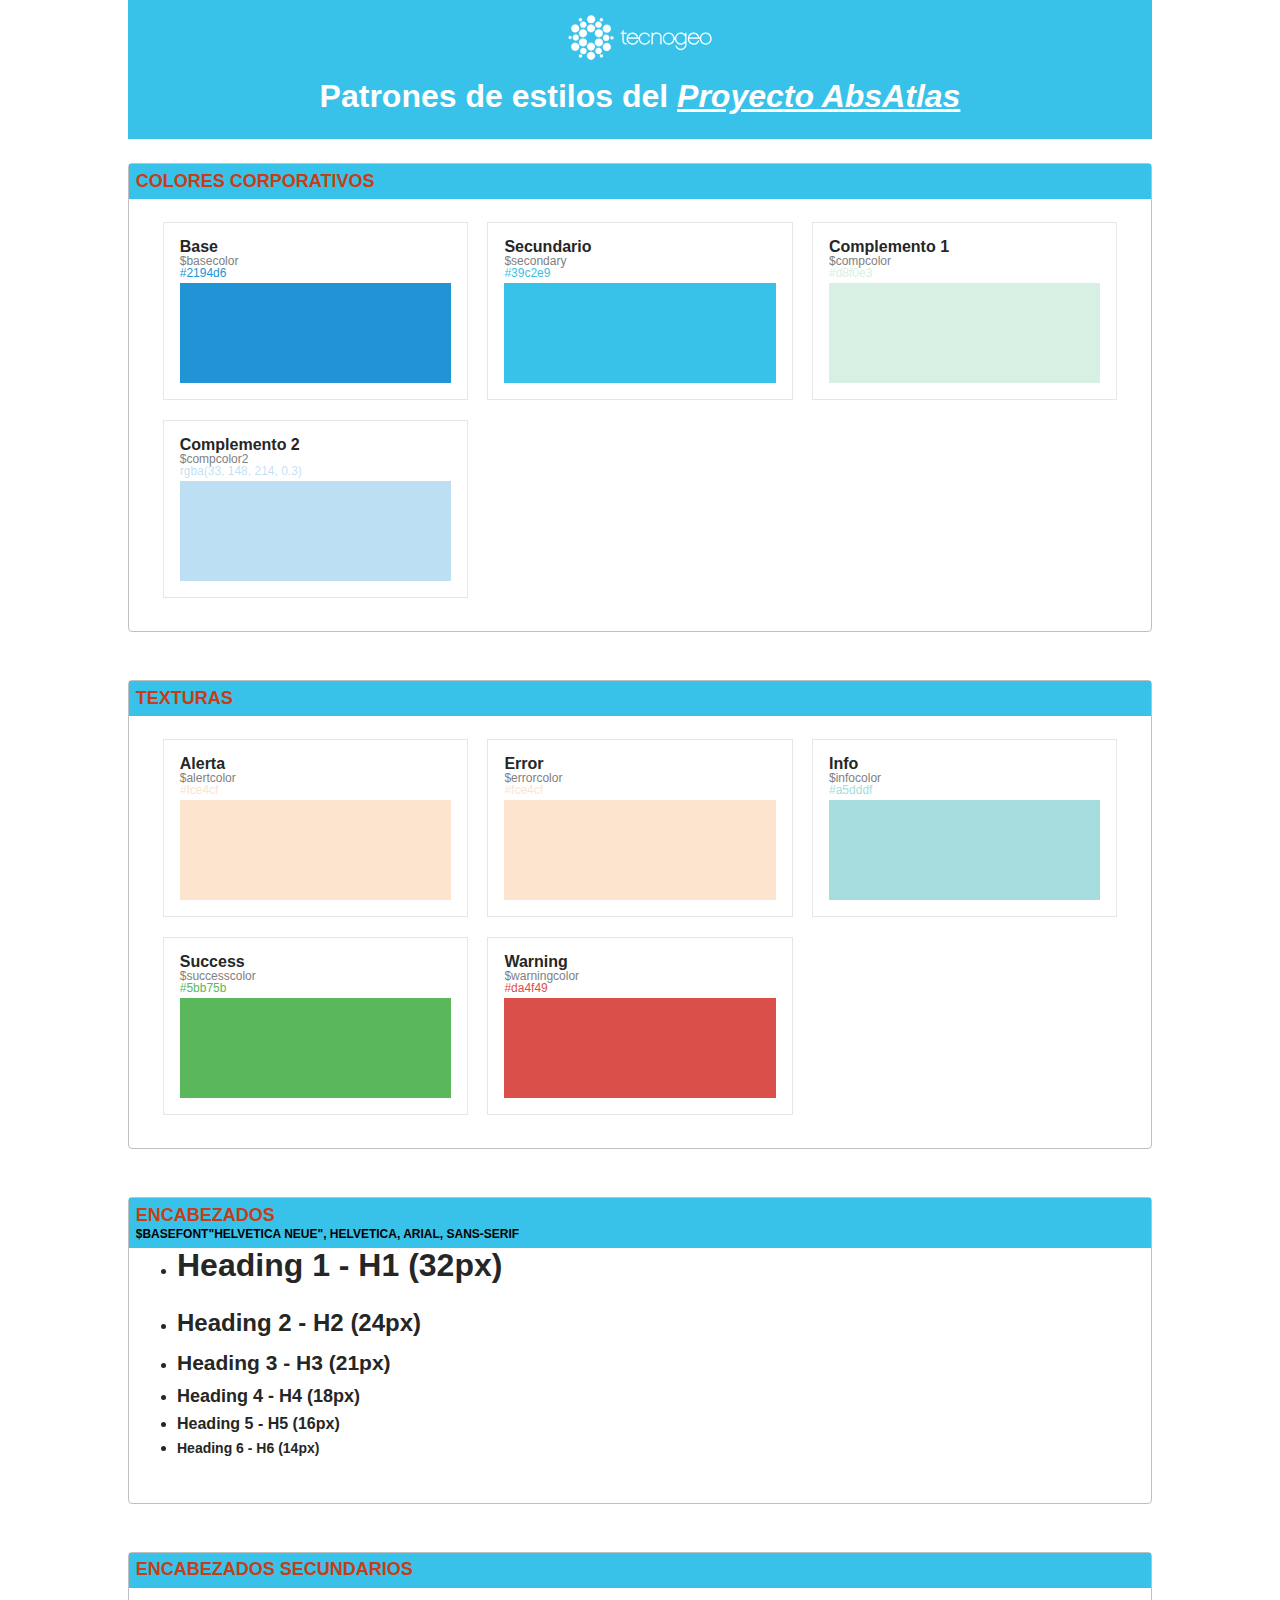
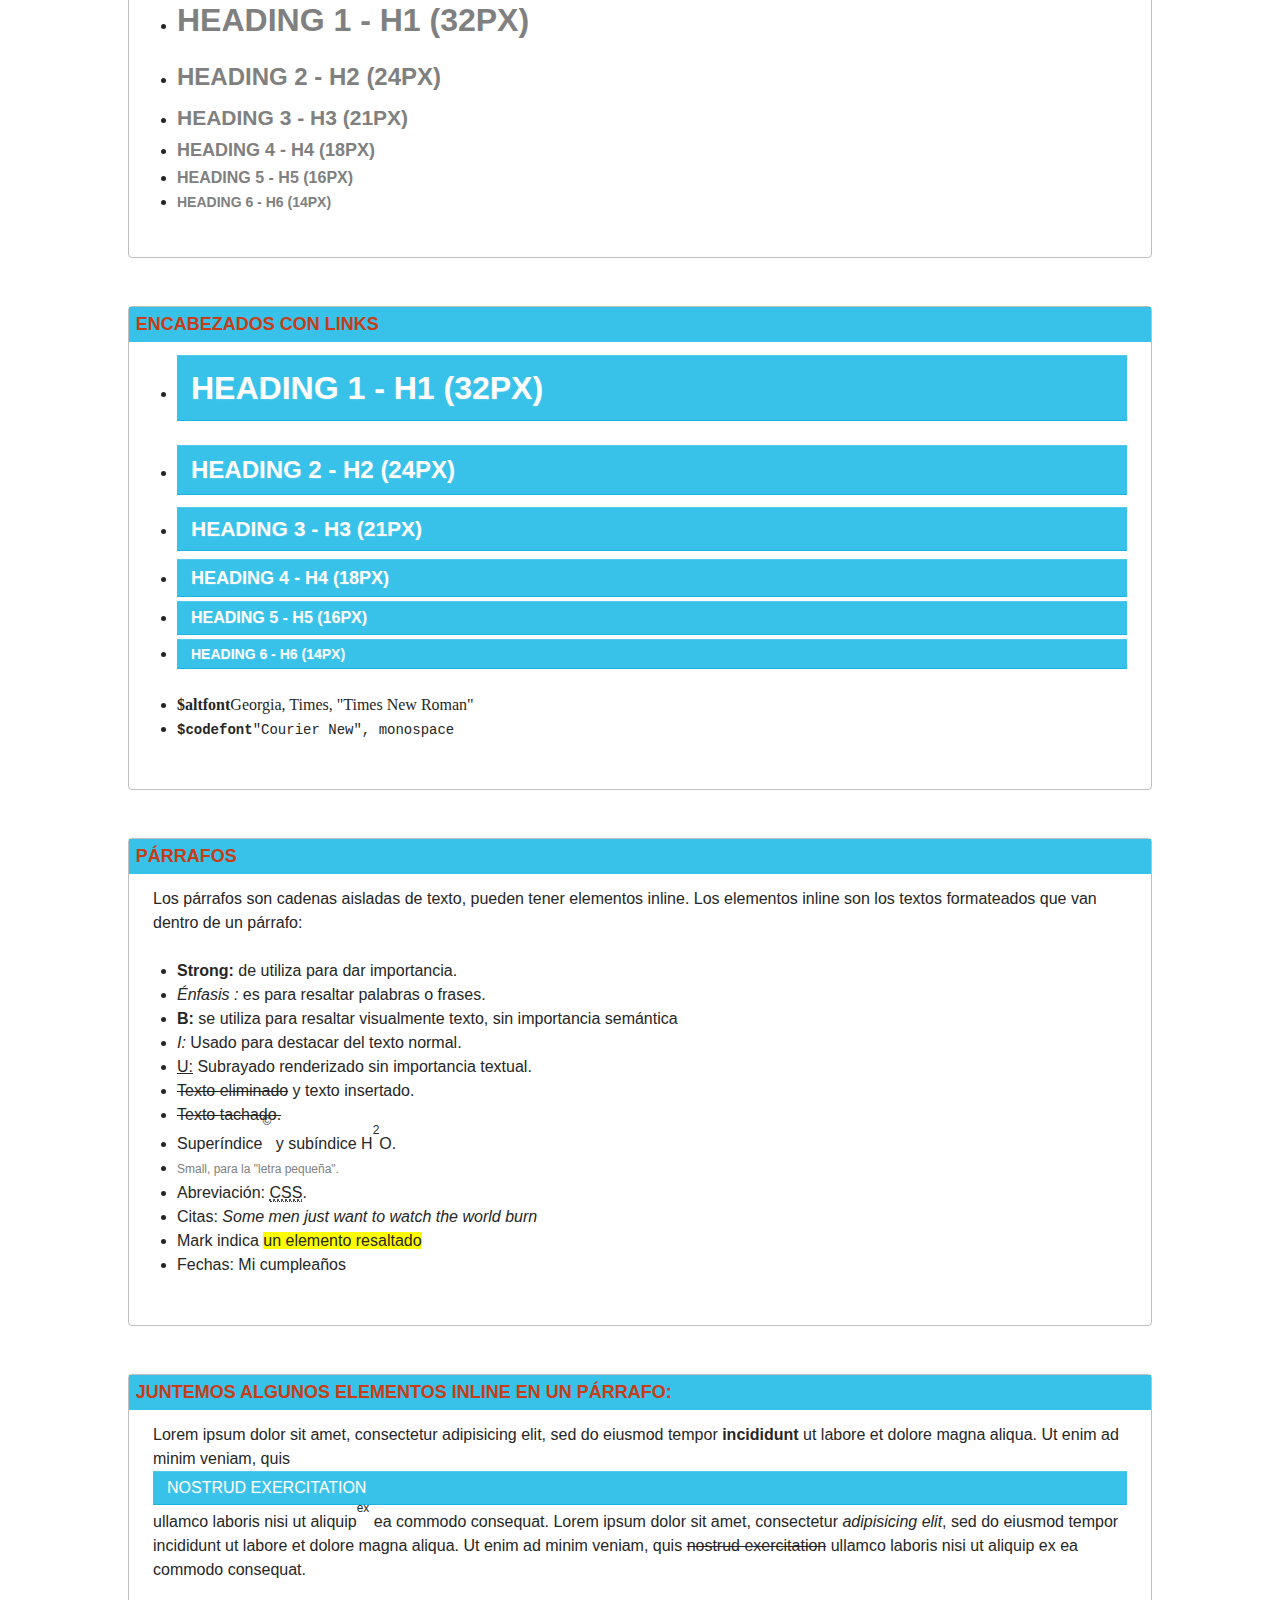
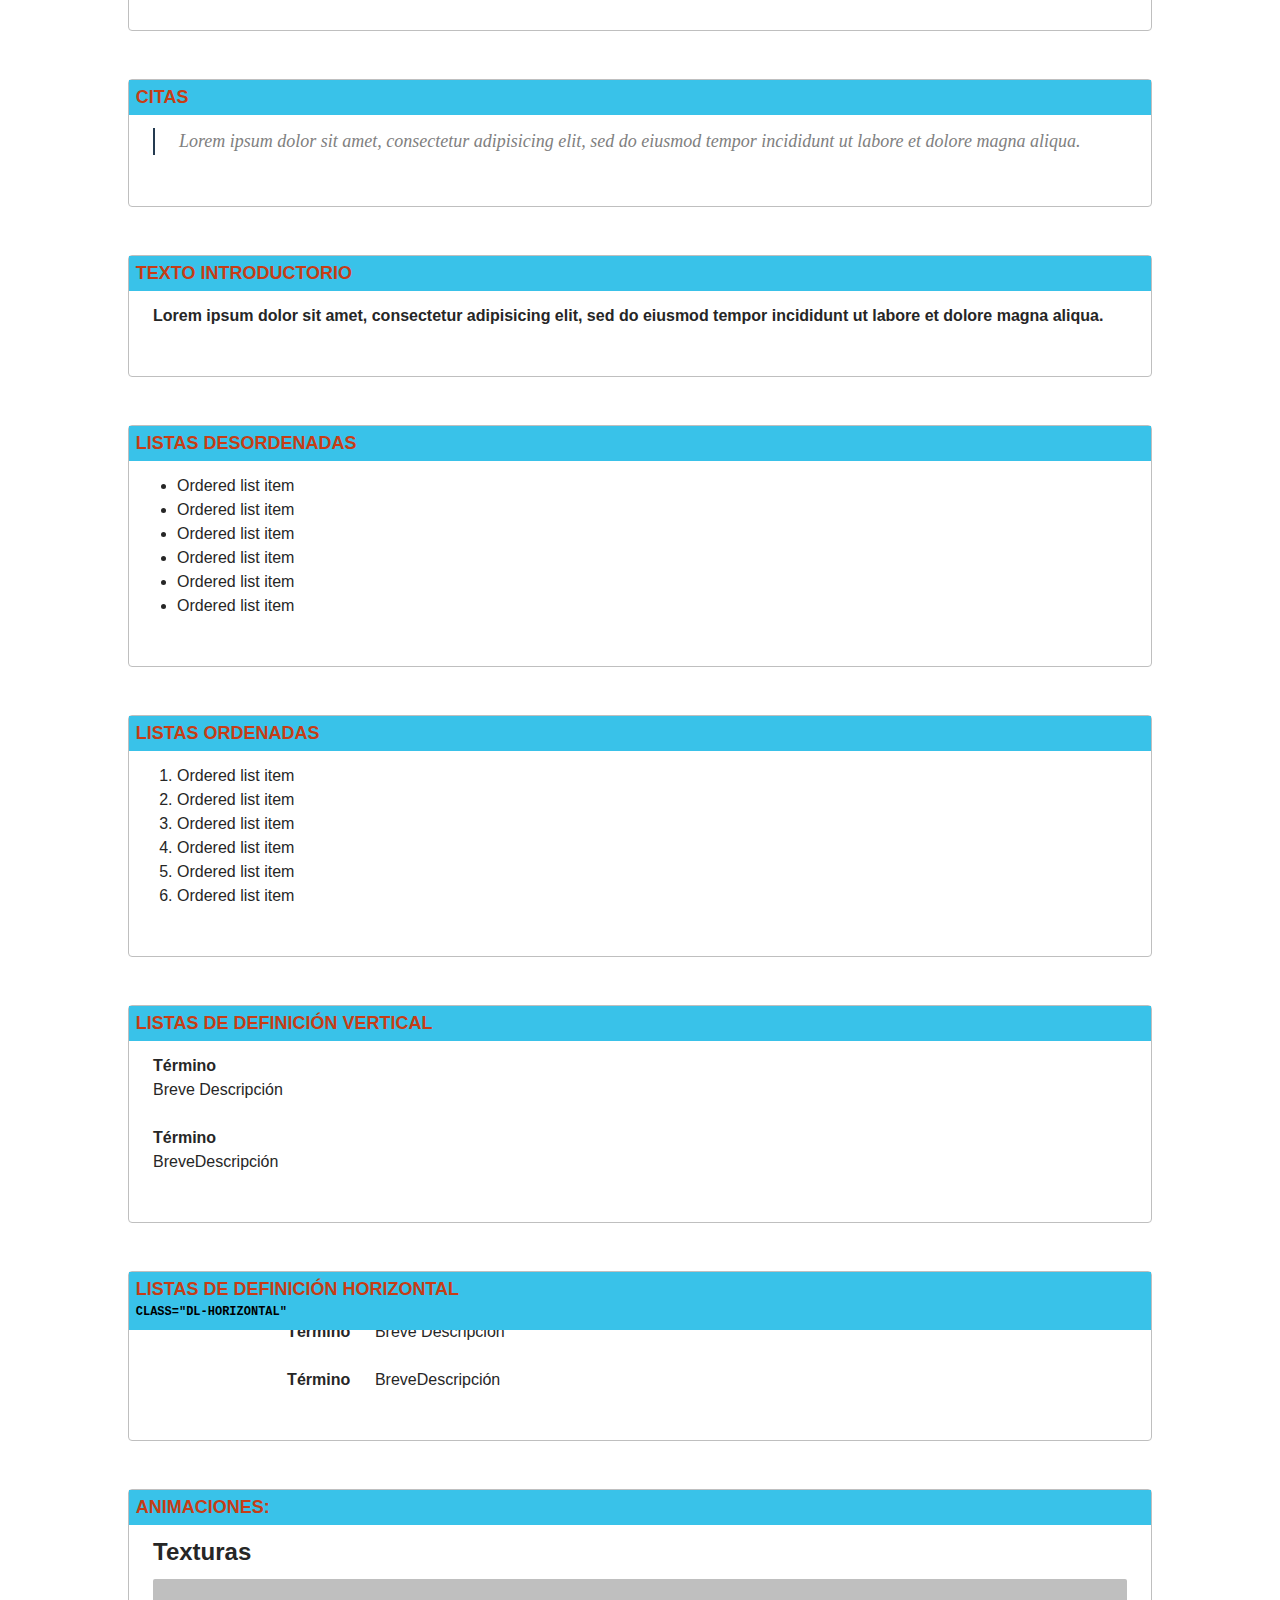
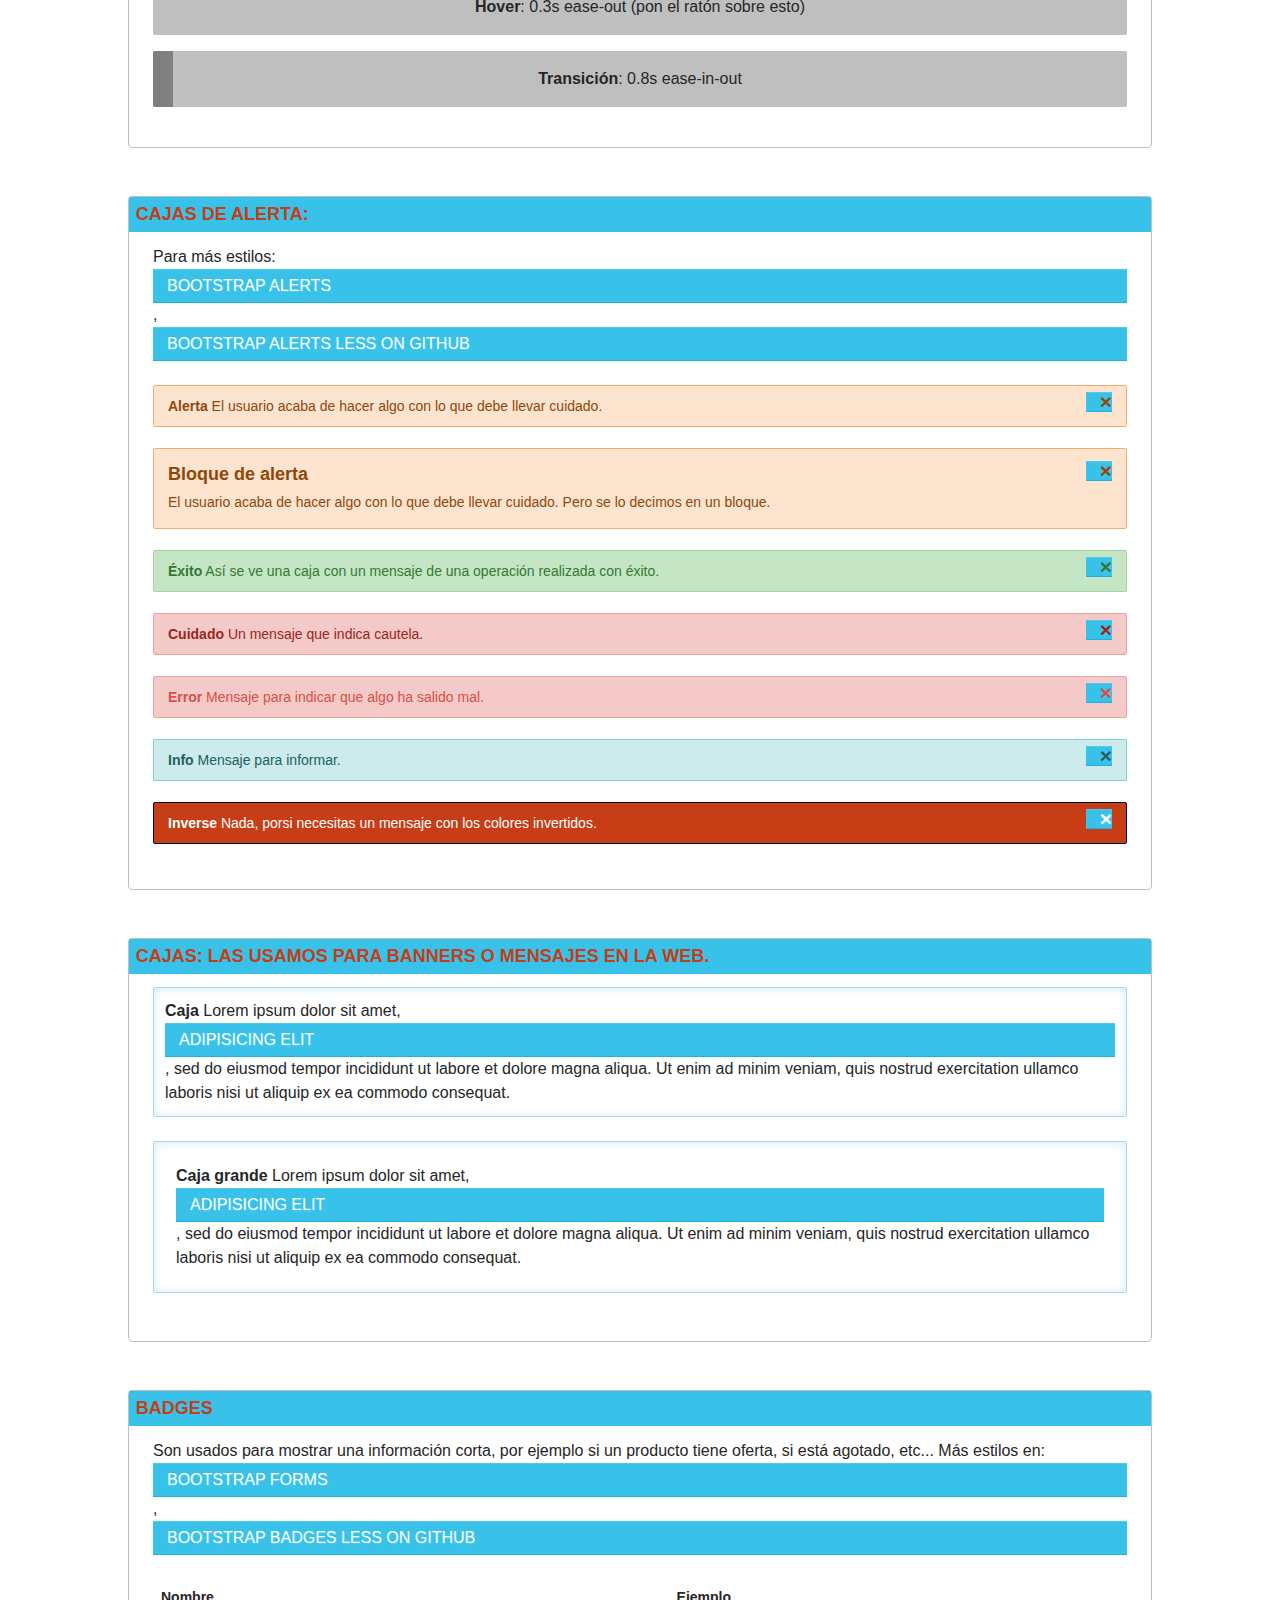
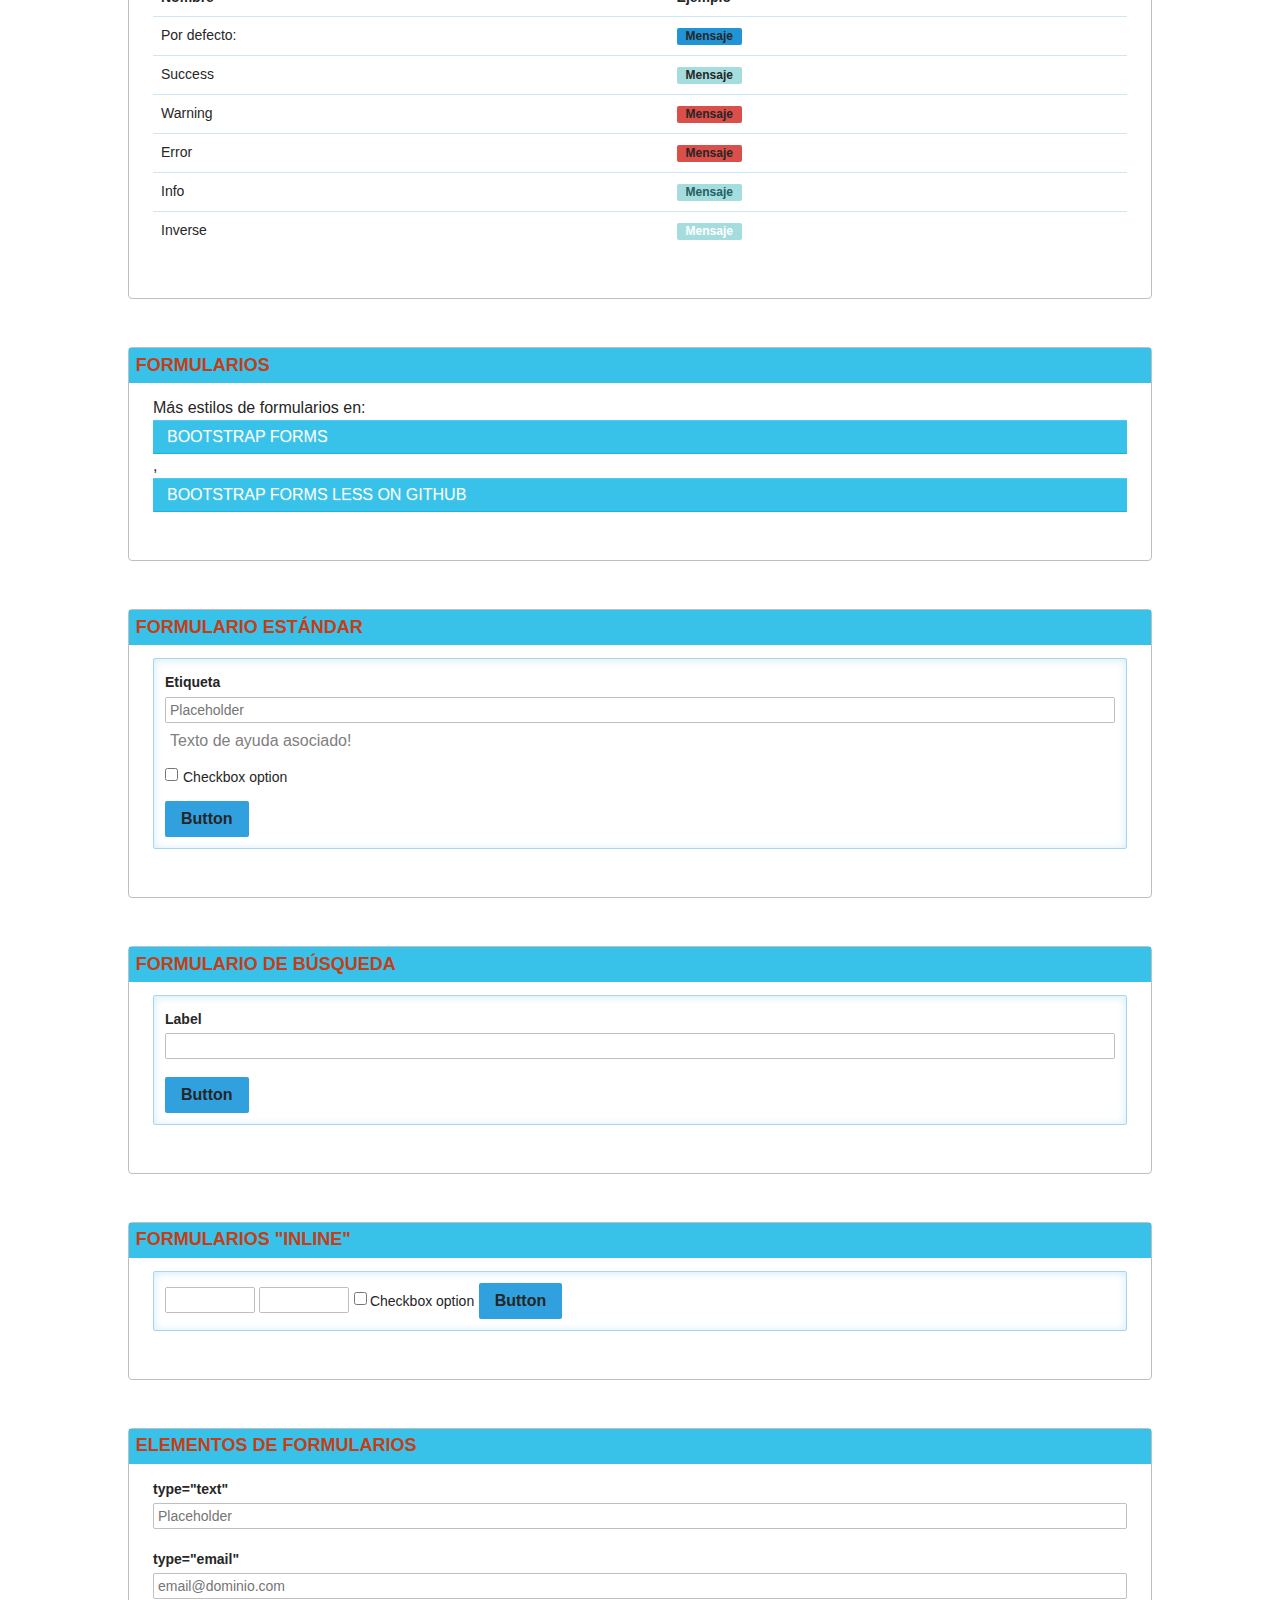
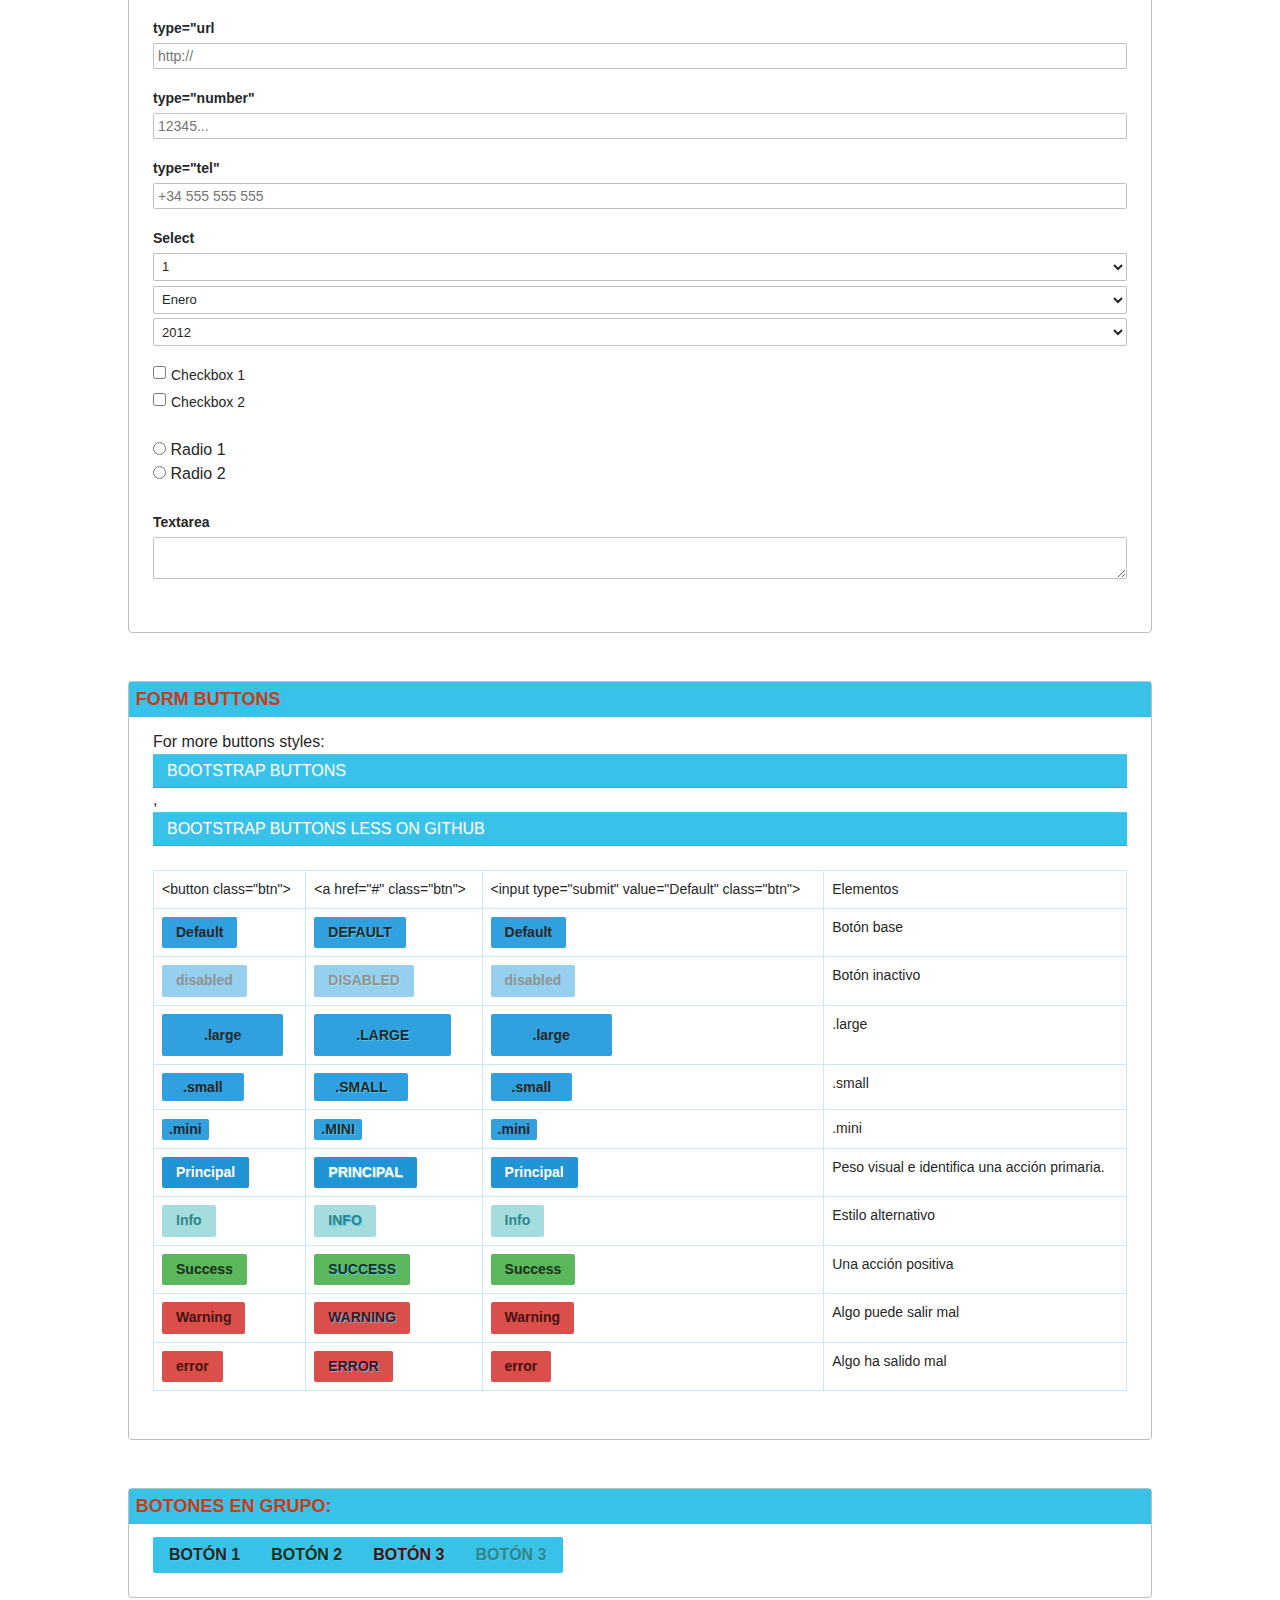
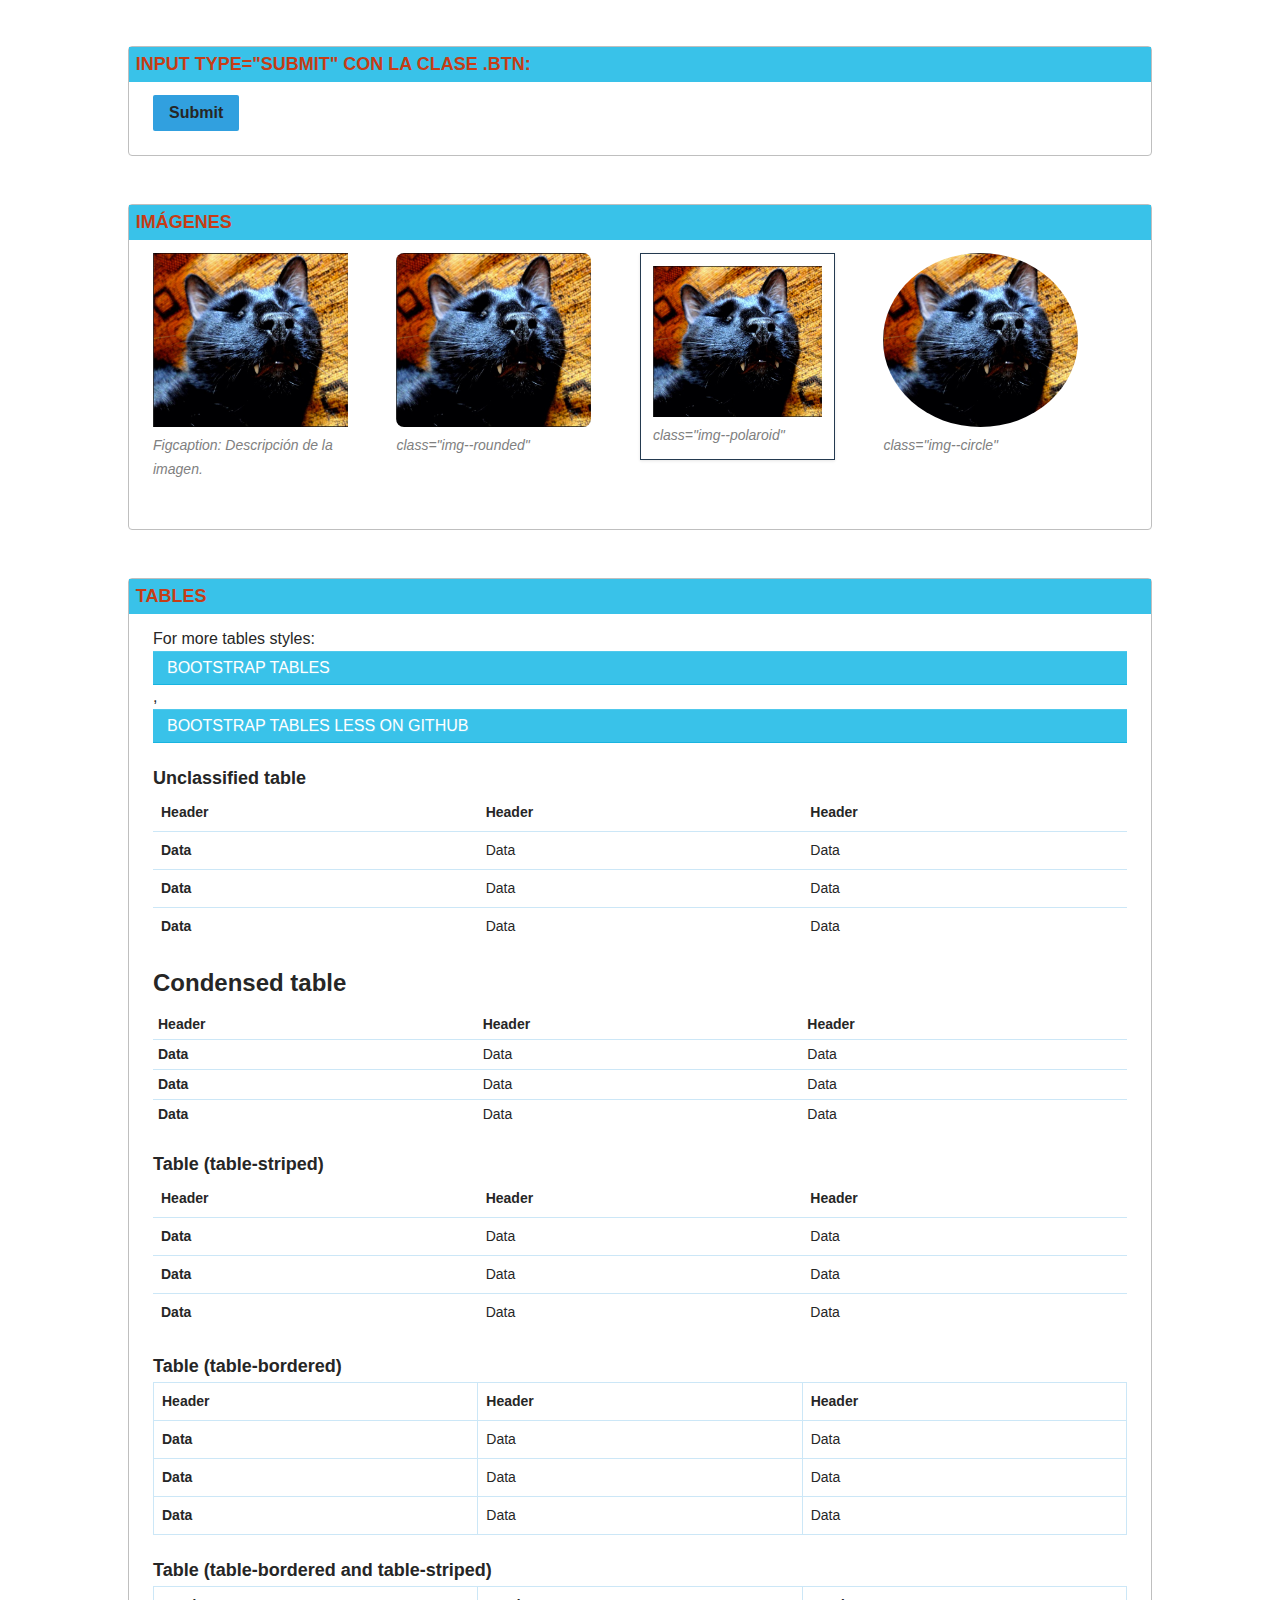
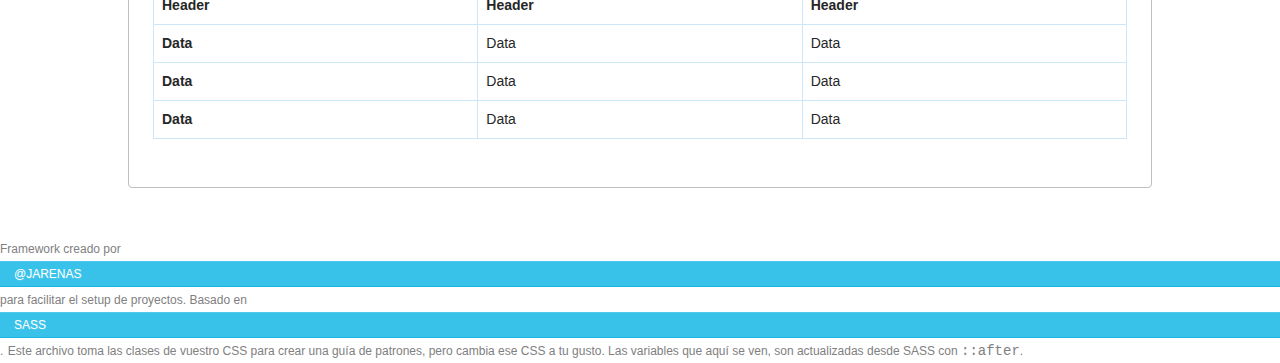
<file: patrones/index.html>
<!doctype html>

<!-- HTML5 Boilerplate -->
<!--[if lt IE 7]><html class="no-js lt-ie9 lt-ie8 lt-ie7" lang="en"> <![endif]-->
<!--[if (IE 7)&!(IEMobile)]><html class="no-js lt-ie9 lt-ie8" lang="en"><![endif]-->
<!--[if (IE 8)&!(IEMobile)]><html class="no-js lt-ie9" lang="en"><![endif]-->
<!--[if gt IE 8]><!-->
<html class="no-js" lang="en">
<!--<![endif]-->

<head>
    <meta charset="utf-8">

    <title>Patrons d'Estilo de Tecnogeo</title>

    <meta name="description" content="">
    <meta name="author" content="Jordi Arenas">

    <!-- http://t.co/dKP3o1e -->
    <meta name="HandheldFriendly" content="True">
    <meta name="MobileOptimized" content="320">
    <meta name="viewport" content="width=device-width, initial-scale=1.0">

    <!-- For all browsers -->
    <link rel="stylesheet" href="css/style.css">

    <link rel="shortcut icon" href="/favicon.ico">

    <meta http-equiv="cleartype" content="on">
</head>

<body>

    <header role="banner">
        <div class="logo">
            <img src="../img/logo-default.png" alt=""></div>
        <h1>Patrones de estilos del <b><em><u>Proyecto AbsAtlas</u></em></b></h1>
    </header>

    <main>

<section>

<h2 class="title">Colores Corporativos</h2>


<div class="swatch swatch-base">
<h2 class="h5">Base <small>$basecolor</small></h2>
<div class="swatch-row swatch-row-one clearfix">
<span></span>

</div>
</div>

<div class="swatch swatch-secondary">
<h2 class="h5">Secundario <small>$secondary</small></h2>
<div class="swatch-row swatch-row-one clearfix">
<span></span>

</div>
</div>

<div class="swatch swatch-compcolor">
<h2 class="h5">Complemento 1<small>$compcolor</small></h2>
<div class="swatch-row swatch-row-one clearfix">
<span></span>
    
</div>
</div>
    
<div class="swatch swatch-compcolor2">
<h2 class="h5">Complemento 2 <small>$compcolor2</small></h2>
<div class="swatch-row swatch-row-one clearfix">
<span></span>

</div>
</div>
</section>


<section>
<h2 class="title">Texturas</h2>


<div class="swatch swatch-alert">
<h2 class="h5">Alerta <small>$alertcolor</small></h2>
<div class="swatch-row swatch-row-one clearfix">
<span></span>

</div>
</div>


<div class="swatch swatch-error">
<h2 class="h5">Error <small>$errorcolor</small></h2>
<div class="swatch-row swatch-row-one clearfix">
<span></span>

</div>
</div>


<div class="swatch swatch-info">
<h2 class="h5">Info <small>$infocolor</small></h2>
<div class="swatch-row swatch-row-one clearfix">
<span></span>

</div>
</div>


<div class="swatch swatch-success">
<h2 class="h5">Success <small>$successcolor</small></h2>
<div class="swatch-row swatch-row-one clearfix">
<span></span>

</div>
</div>


<div class="swatch swatch-warning">
<h2 class="h5">Warning <small>$warningcolor</small></h2>
<div class="swatch-row swatch-row-one clearfix">
<span></span>

</div>
</div>

</section>

<section>

<h2 class="title">Encabezados <small class="basefont">$basefont</small></h2>

<ul>
<li><h1>Heading 1 - H1 <span>(32px)</span></h1></li>
<li><h2>Heading 2 - H2 <span>(24px)</span></h2></li>
<li><h3>Heading 3 - H3 <span>(21px)</span></h3></li>
<li><h4>Heading 4 - H4 <span>(18px)</span></h4></li>
<li><h5>Heading 5 - H5 <span>(16px)</span></h5></li>
<li><h6>Heading 6 - H6 <span>(14px)</span></h6></li>
</ul>
</section>
<section>
<h2 class="title">Encabezados Secundarios</h2>

<ul>
<li><h1 class="altheader">Heading 1 - H1 <span>(32px)</span></h1></li>
<li><h2 class="altheader">Heading 2 - H2 <span>(24px)</span></h2></li>
<li><h3 class="altheader">Heading 3 - H3 <span>(21px)</span></h3></li>
<li><h4 class="altheader">Heading 4 - H4 <span>(18px)</span></h4></li>
<li><h5 class="altheader">Heading 5 - H5 <span>(16px)</span></h5></li>
<li><h6 class="altheader">Heading 6 - H6 <span>(14px)</span></h6></li>
</ul>
</section>
<section>
<h2 class="title">Encabezados con links</h2>

<ul>
<li><h1><a href="">Heading 1 - H1 <span>(32px)</span></a></h1></li>
<li><h2><a href="">Heading 2 - H2 <span>(24px)</span></a></h2></li>
<li><h3><a href="">Heading 3 - H3 <span>(21px)</span></a></h3></li>
<li><h4><a href="">Heading 4 - H4 <span>(18px)</span></a></h4></li>
<li><h5><a href="">Heading 5 - H5 <span>(16px)</span></a></h5></li>
<li><h6><a href="">Heading 6 - H6 <span>(14px)</span></a></h6></li>
</ul>
<ul>
	<li class="altfont"><b>$altfont</b></li>
	<li><code class="code"><b>$codefont</b></code></li></ul>
</section>
<section>


<h2 class="title">Párrafos</h2>
<p>Los párrafos son cadenas aisladas de texto, pueden tener elementos inline. Los elementos inline son los textos formateados que van dentro de un párrafo: </p>
<ul>
	<li><strong>Strong:</strong> de utiliza para dar importancia.</li>
	<li><em>Énfasis :</em> es para resaltar palabras o frases.</li>
	<li><b>B:</b> se utiliza para resaltar visualmente texto, sin importancia semántica</li>
	<li><i>I:</i> Usado para destacar del texto normal.</li>
	<li><u>U:</u> Subrayado renderizado sin importancia textual.</li>
	<li><del>Texto eliminado</del> y <ins>texto insertado.</ins></li>
	<li><s>Texto tachado.</s></li>
	<li>Superíndice<sup>&copy;</sup> y subíndice H<sub>2</sub>O.</li>
	<li><small>Small, para la "letra pequeña".</small></li>
	<li>Abreviación: <abbr title="Cascade Style Sheet">CSS</abbr>.</li>
	<li>Citas: <q cite="http://www.imdb.com/title/tt0468569/quotes?item=qt0484227">Some men just want to watch the world burn</q></li>
	<li>Mark indica <mark>un elemento resaltado</mark></li>
	<li>Fechas: <time datetime="25-03-1977T14:30+00:00">Mi cumpleaños</time></li>

</ul>
</section>
<section>
<h2 class="title">Juntemos algunos elementos inline en un párrafo:</h2>
<p>Lorem ipsum dolor sit amet, consectetur adipisicing elit, sed do eiusmod tempor <b>incididunt</b> ut labore et dolore magna aliqua. Ut enim ad minim veniam, quis <a href="">nostrud exercitation</a> ullamco laboris nisi ut aliquip<sub>ex</sub> ea commodo consequat. Lorem ipsum dolor sit amet, consectetur <em>adipisicing elit</em>, sed do eiusmod tempor incididunt ut labore et dolore magna aliqua. Ut enim ad minim veniam, quis <del>nostrud exercitation</del> ullamco laboris nisi ut aliquip ex ea commodo consequat.</p>
</section>
<section>

<h2 class="title">Citas</h2>
<blockquote>
<p>Lorem ipsum dolor sit amet, consectetur adipisicing elit, sed do eiusmod tempor incididunt ut labore et dolore magna aliqua. </p>
</blockquote>
</section>
<section>
<h2 class="title">Texto introductorio</h2>

<p class="intro">Lorem ipsum dolor sit amet, consectetur adipisicing elit, sed do eiusmod tempor incididunt ut labore et dolore magna aliqua. </p>

</section>
<section>
<h2  class="title">Listas Desordenadas</h2>
<ul>
<li>Ordered list item</li>
<li>Ordered list item</li>
<li>Ordered list item</li>
<li>Ordered list item</li>
<li>Ordered list item</li>
<li>Ordered list item</li>
</ul>
</section>
<section>
<h2  class="title">Listas Ordenadas</h2>
<ol>
<li>Ordered list item</li>
<li>Ordered list item</li>
<li>Ordered list item</li>
<li>Ordered list item</li>
<li>Ordered list item</li>
<li>Ordered list item</li>
</ol>
</section>

<section>
<h2  class="title">Listas de Definición vertical</h2>
<dl>
<dt>Término</dt>
<dd>Breve Descripción</dd>
<dt>Término</dt>
<dd> BreveDescripción</dd>
</dl>
</section>

<section>
<h2  class="title">Listas de Definición horizontal <code><small>class="dl-horizontal"</small></code></h2>
<dl class="dl-horizontal">
<dt>Término</dt>
<dd>Breve Descripción</dd>
<dt>Término</dt>
<dd> BreveDescripción</dd>
</dl>

</section>

<section>

<h2>Texturas</h2>



<h2  class="title">Animaciones:</h2>
<div class="caja-animacion hover"><strong>Hover</strong> ease-out (pon el ratón sobre esto)</div>
<div class="caja-animacion"><strong class="transition">Transición</strong> ease-in-out <div class="cursor"></div></div>
</section>

<section>
<h2  class="title">Cajas de alerta:</h2>
<p>Para más estilos: <a href="http://twitter.github.com/bootstrap/components.html#alerts">Bootstrap alerts</a>,
<a href="https://github.com/twitter/bootstrap/blob/master/less/alerts.less">Bootstrap alerts LESS on Github</a></p>

<div class="alert">
<a class="close" data-dismiss="alert">×</a>
<strong>Alerta</strong> El usuario acaba de hacer algo con lo que debe llevar cuidado.
</div>

<div class="alert alert--block">
<a class="close" data-dismiss="alert">×</a>
<h4 class="alert-heading">Bloque de alerta</h4>
El usuario acaba de hacer algo con lo que debe llevar cuidado. Pero se lo decimos en un bloque.
</div>

<div class="alert alert--success">
<a class="close" data-dismiss="alert">×</a>
<strong>Éxito</strong> Así se ve una caja con un mensaje de una operación realizada con éxito.
</div>

<div class="alert alert--warning">
<a class="close" data-dismiss="alert">×</a>
<strong>Cuidado</strong> Un mensaje que indica cautela.
</div>

<div class="alert alert--error">
<a class="close" data-dismiss="alert">×</a>
<strong>Error</strong> Mensaje para indicar que algo ha salido mal.
</div>

<div class="alert alert--info">
<a class="close" data-dismiss="alert">×</a>
<strong>Info</strong> Mensaje para informar.
</div>

<div class="alert alert--inverse">
<a class="close" data-dismiss="alert">×</a>
<strong>Inverse</strong> Nada, porsi necesitas un mensaje con los colores invertidos.
</div>
</section>

<section>
<h2 class="title">Cajas: Las usamos para banners o mensajes en la web.</h2>

<div class="well">
<p><strong>Caja</strong> Lorem ipsum dolor sit amet, <a href="#" title="This is a tool-tip">adipisicing elit</a>, sed do eiusmod tempor incididunt ut labore et dolore magna aliqua. Ut enim ad minim veniam, quis nostrud exercitation ullamco laboris nisi ut aliquip ex ea commodo consequat.</p>
</div>

<div class="well well--large">
<p><strong>Caja grande</strong> Lorem ipsum dolor sit amet, <a href="#" title="This is a tool-tip">adipisicing elit</a>, sed do eiusmod tempor incididunt ut labore et dolore magna aliqua. Ut enim ad minim veniam, quis nostrud exercitation ullamco laboris nisi ut aliquip ex ea commodo consequat.</p>
</div>
</section>

<section>
<h2 class="title">Badges</h2>

<p>Son usados para mostrar una información corta, por ejemplo si un producto tiene oferta, si está agotado, etc... Más estilos en: <a href="http://twitter.github.com/bootstrap/components.html#badges">Bootstrap forms</a>,
<a href="https://github.com/twitter/bootstrap/blob/master/less/badges.less">Bootstrap badges LESS on Github</a></p>

<table class="table table--bordered">

<thead>
<tr>
<th>Nombre</th>
<th>Ejemplo</th>
</tr>
</thead>

<tbody>

<tr>
<td>Por defecto:</td>
<td><span class="badge">Mensaje</span></td>
</tr>

<tr>
<td>Success</td>
<td><span class="badge badge--success">Mensaje</span></td>
</tr>

<tr>
<td>Warning</td>
<td><span class="badge badge--warning">Mensaje</span></td>
</tr>

<tr>
<td>Error</td>
<td><span class="badge badge--error">Mensaje</span></td>
</tr>

<tr>
<td>Info</td>
<td><span class="badge badge--info">Mensaje</span></td>
</tr>

<tr>
<td>Inverse</td>
<td><span class="badge badge--inverse">Mensaje</span></td>
</tr>

</tbody>
</table>
</section>

<section>
<h2 class="title">Formularios</h2>

<p>Más estilos de formularios en: <a href="http://twitter.github.com/bootstrap/base-css.html#forms">Bootstrap forms</a>,
<a href="https://github.com/twitter/bootstrap/blob/master/less/forms.less">Bootstrap forms LESS on Github</a></p>
</section>

<section>
<h2 class="title">Formulario estándar</h2>

<form class="well">
<p><label>Etiqueta</label>
<input type="text" placeholder="Placeholder">
<span class="help-inline">Texto de ayuda asociado!</span></p>
<p><label class="checkbox"><input type="checkbox"> Checkbox option</label></p>
<p><button class="btn">Button</button></p>
</form>
</section>

<section>
<h2 class="title">Formulario de Búsqueda</h2>

<form class="well">
<p><label>Label</label>
<input type="search" class="search-query"></p>
<p><button class="btn">Button</button></p>
</form>
</section>

<section>
<h2 class="title">Formularios "inline"</h2>

<form class="well form-inline">
<input type="text" class="input-small">
<input type="password" class="input-small">
<label class="checkbox"> <input type="checkbox">Checkbox option</label>
<button class="btn">Button</button>
</form>
</section>

<section>
<h2 class="title">Elementos de formularios</h2>

<form>

<p><label for="text">type="text"</label>
<input type="text" id="text" placeholder="Placeholder" required></p>

<p><label for="email">type="email"</label><br>
<input type="email" id="email" placeholder="email@dominio.com" required></p>

<p><label for="url">type="url</label><br>
<input type="url" id="url" placeholder="http://" required></p>

<p><label for="number">type="number"</label><br>
<input type="number" id="number" placeholder="12345..." required></p>

<p><label for="tel">type="tel"</label><br>
<input type="tel" id="tel" placeholder="+34 555 555 555" required></p>

<p><label for="select-1">Select</label><br>
<select id="select-1">
<option>1</option>
<option>2</option>
</select>

<select id="">
<option>Enero</option>
<option>Febrero</option>
</select>
<select id="">
<option>2012</option>
<option>2013</option>
</select>
</p>

<ul>
<li><label class="checkbox"><input type="checkbox"> Checkbox 1</label></li>
<li><label class="checkbox"><input type="checkbox"> Checkbox 2</label></li>
</ul>

<ul>
<li><input type="radio" id="radio" class="radio"> Radio 1</label></li>
<li><input type="radio" id="radio" class="radio"> Radio 2</li>
</ul>

<p><label for="textarea">Textarea</label><br>
<textarea id="textarea"> </textarea></p>

</form>
</section>

<section>
<h2 class="title">Form buttons</h2>

<p>For more buttons styles: <a href="http://twitter.github.com/bootstrap/base-css.html#buttons">Bootstrap buttons</a>,
<a href="https://github.com/twitter/bootstrap/blob/master/less/buttons.less">Bootstrap buttons LESS on Github</a></p>

<table class="table table-bordered">

<tbody>
<tr>
<td>&lt;button class="btn"&gt;</td>
<td>&lt;a href="#" class="btn"&gt;</td>
<td>&lt;input type="submit" value="Default" class="btn"&gt;</td>
<td>Elementos</td>
</tr>
<tr>
<td><button class="btn">Default</button></td>
<td><a href="#" class="btn">Default</a></td>
<td><input type="submit" value="Default" class="btn"></td>
<td>Botón base</td>
</tr>

<tr>
<td><button class="btn btn--disabled">disabled</button></td>
<td><a href="#" class="btn btn--disabled">disabled</a></td>
<td><input type="submit" value="disabled" class="btn btn--disabled"></td>
<td>Botón inactivo</td>
</tr>

<tr>
<td><button class="btn btn--large">.large</button></td>
<td><a href="#" class="btn btn--large">.large</a></td>
<td><input type="submit" value=".large" class="btn btn--large"></td>
<td>.large</td>
</tr>

<tr>
<td><button class="btn btn--small">.small</button></td>
<td><a href="#" class="btn btn--small">.small</a></td>
<td><input type="submit" value=".small" class="btn btn--small"></td>
<td>.small</td>
</tr>

<tr>
<td><button class="btn btn--mini">.mini</button></td>
<td><a href="#" class="btn btn--mini">.mini</a></td>
<td><input type="submit" value=".mini" class="btn btn--mini"></td>
<td>.mini</td>
</tr>

<tr>
<td><button class="btn btn--primary">Principal</button></td>
<td><a href="#" class="btn btn--primary">Principal</a></td>
<td><input type="submit" value="Principal" class="btn btn--primary"></td>
<td>Peso visual e identifica una acción primaria.</td>
</tr>
<tr>
<td><button class="btn btn--info">Info</button></td>
<td><a href="#" class="btn btn--info">Info</a></td>
<td><input type="submit" value="Info" class="btn btn--info"></td>
<td>Estilo alternativo</td>
</tr>
<tr>
<td><button class="btn btn--success">Success</button></td>
<td><a href="#" class="btn btn--success">Success</a></td>
<td><input type="submit" value="Success" class="btn btn--success"></td>
<td>Una acción positiva</td>
</tr>
<tr>
<td><button class="btn btn--warning">Warning</button></td>
<td><a href="#" class="btn btn--warning">Warning</a></td>
<td><input type="submit" value="Warning" class="btn btn--warning"></td>
<td>Algo puede salir mal</td>
</tr>
<td><button class="btn btn--error">error</button></td>
<td><a href="#" class="btn btn--error">error</a></td>
<td><input type="submit" value="error" class="btn btn--error"></td>
<td>Algo ha salido mal</td>
</tr>

</tbody></table>

</section>

<section>
<h2 class="title">Botones en grupo:</h2>
<div class="btn--group clearfix">
	<a href="" class="btn">Botón 1</a>
	<a href="" class="btn btn--success">Botón 2</a>
	<a href="" class="btn btn--warning">Botón 3</a>
	<a href="" class="btn btn--info">Botón 3</a>
</div>
</section>

<section>
<h2 class="title">Input type="submit" con la clase .btn:</h2>
<div class="btn-group clearfix">
	<input type="submit" class="btn">
</div>
</section>
<section>
<h2 class="title">Imágenes</h2>
<figure>
	<img src="img/stimpy.png" alt="Draculcat!">
	<figcaption>
		Figcaption: Descripción de la imagen.
	</figcaption>
</figure>

<figure>
	<img class="img--rounded" src="img/stimpy.png" alt="Draculcat!">
	<figcaption>
		class="img--rounded"
	</figcaption>
</figure>

<figure class="img--polaroid">
	<img src="img/stimpy.png" alt="Draculcat!">
	<figcaption>
		class="img--polaroid"
	</figcaption>
</figure>

<figure>
	<img class="img--circle" src="img/stimpy.png" alt="Draculcat!">
	<figcaption>
		class="img--circle"
	</figcaption>
</figure>
</section>

<section>
<h2 class="title">Tables</h2>



<p>For more tables styles: <a href="http://twitter.github.com/bootstrap/base-css.html#tables">Bootstrap tables</a>,
<a href="https://github.com/twitter/bootstrap/blob/master/less/tables.less">Bootstrap tables LESS on Github</a></p>

<h3 class="h4">Unclassified table</h3>

<table>

<thead>
<tr>
<th scope="col">Header</th>
<th>Header</th>
<th>Header</th>
</tr>
</thead>

<tbody>
<tr>
<th scope="row">Data</th>
<td>Data</td>
<td>Data</td>
</tr>

<tr>
<th scope="row">Data</th>
<td>Data</td>
<td>Data</td>
</tr>

<tr>
<th scope="row">Data</th>
<td>Data</td>
<td>Data</td>
</tr>
</tbody>

</table>

<!-- Next -->

<h2>Condensed table</h2>

<table class="table-condensed">

<thead>
<tr>
<th scope="col">Header</th>
<th>Header</th>
<th>Header</th>
</tr>
</thead>

<tbody>
<tr>
<th scope="row">Data</th>
<td>Data</td>
<td>Data</td>
</tr>

<tr>
<th scope="row">Data</th>
<td>Data</td>
<td>Data</td>
</tr>

<tr>
<th scope="row">Data</th>
<td>Data</td>
<td>Data</td>
</tr>
</tbody>

</table>

<!-- Next -->

<h3 class="h4">Table (table-striped)</h3>

<table class="table-striped">

<thead>
<tr>
<th scope="col">Header</th>
<th>Header</th>
<th>Header</th>
</tr>
</thead>

<tbody>
<tr>
<th scope="row">Data</th>
<td>Data</td>
<td>Data</td>
</tr>

<tr>
<th scope="row">Data</th>
<td>Data</td>
<td>Data</td>
</tr>

<tr>
<th scope="row">Data</th>
<td>Data</td>
<td>Data</td>
</tr>
</tbody>

</table>

<!-- Next -->

<h3 class="h4">Table (table-bordered)</h3>

<table class="table-bordered">

<thead>
<tr>
<th scope="col">Header</th>
<th>Header</th>
<th>Header</th>
</tr>
</thead>

<tbody>
<tr>
<th scope="row">Data</th>
<td>Data</td>
<td>Data</td>
</tr>

<tr>
<th scope="row">Data</th>
<td>Data</td>
<td>Data</td>
</tr>

<tr>
<th scope="row">Data</th>
<td>Data</td>
<td>Data</td>
</tr>
</tbody>

</table>

<!-- Next -->

<h3 class="h4">Table (table-bordered and table-striped)</h3>

<table class="table-bordered table-striped">

<thead>
<tr>
<th scope="col">Header</th>
<th>Header</th>
<th>Header</th>
</tr>
</thead>

<tbody>
<tr>
<th scope="row">Data</th>
<td>Data</td>
<td>Data</td>
</tr>

<tr>
<th scope="row">Data</th>
<td>Data</td>
<td>Data</td>
</tr>

<tr>
<th scope="row">Data</th>
<td>Data</td>
<td>Data</td>
</tr>
</tbody>

</table>

</section>

</main>
    <!-- / content -->

    <footer role="contentinfo">
        <small>Framework creado por <a href="https://www.linkedin.com/pub/jordi-arenas-vigo/57/b45/681">@jarenas</a>  para facilitar el setup de proyectos. Basado en <a href="http://es.wikipedia.org/wiki/Sass_(lenguaje_de_hojas_de_estilo)">SASS</a>.</small>
        <small>Este archivo toma las clases de vuestro CSS para crear una guía de patrones, pero cambia ese CSS a tu gusto. Las variables que aquí se ven, son actualizadas desde SASS con <code>::after</code>.</small>
    </footer>
</body>
</html>
</file>
<file: patrones/css/style.css>
@charset "UTF-8";
/*------------------------------------*\
    $STYLE
\*------------------------------------*/
/**
 * Aquí incluímos todos los módulos (archivos .scss) que se can
 * a compilar en el CSS definitivo: /css/style.css.
 * Si no usas algún módulo, es recomendable que elimines
 * o comentes su inclusión para no tener estilos innecesarios en tu CSS final
 * y optimizar lo máximo posible.
 */
/*------------------------------------*\
    $CONTENIDO
\*------------------------------------*/
/**
 * Contenido..................... Esto que lees

 * Variables..................... Configuramos todas las variables del framework

 * Mixins........................ Mixins de LESS

 * Helpers....................... Clases de ayuda

 * Reset......................... Reinicio de valores CSS

 * Fuentes....................... Fuentes que vamos a importar

 * Links......................... Formas y estilos de los links

 * Tablas........................ Estilos de las tablas

 * Botones....................... Estilos de Botones, skins y variantes

 * Elementos..................... Elementos varios como Imagen, HR, etc...

 * Tipografía.................... Encabezados, small, párrafos, listas, etc...

 * Navegación.................... Una navegación, por si quieres usar esta y no la tuya propia

 * Formularios................... Estilos de todos los elementos de formularios y sus variantes

 * Sitio......................... Aquí escribes tus estilos para la web se vea como tu quieres ;)

 * Paginación.................... Estilos básicos para las paginaciones

 * Texturas...................... Badges, cajas y wells

 * Breakpoints................... Importamos breakpoints basados en las variables @bp$

 * Patron........................ Estilos para la guía de patrones
 */
/*------------------------------------*\
    $VARIABLES
\*------------------------------------*/
/**
 *
 * Definimos y configuramos las variables CSS que vamos a utilizar
 *
 */
/*------------------------------------*\
    $BREAKPOINTS
\*------------------------------------*/
/**
 * "Start with the small screen first, then expand until it looks like shit. Time to insert a breakpoint!"
 */
/*------------------------------------*\
    $no-mediaquery-class
\*------------------------------------*/
/**
 * Si decides incluir lt-ie9 para dar soporte a navegadores sin estilos
 * esta es la clase que se añadirá a todos los elementos.
 */
/*------------------------------------*\
    $IMAGE-DIR
\*------------------------------------*/
/**
 * Con agregar esta variable a las imágenes declaradas en CSS apañamos:
 */
/*------------------------------------*\
    $LAYOUT
\*------------------------------------*/
/**
 * Definimos elementos constantes del layout
 */
/*------------------------------------*\
    $FONT-FACE
\*------------------------------------*/
/**
 * Definimos las fuentes a utilizar:
 * $basefont para todos los textos inline
 * $altfont para textos alternativos, como citas, intro, etc...
 * $codefont para código
 */
/*------------------------------------*\
    $TAMAÑOS
\*------------------------------------*/
/**
 * Definimos las fuentes a utilizar:
 * $basefont para todos los textos inline
 * $altfont para textos alternativos, como citas, intro, etc...
 * $codefont para código
 */
/*------------------------------------*\
    $COLORS
\*------------------------------------*/
/**
 * Brand stuff
 */
/*$bordercolor    : lighten($secondary, 50);    // Verde Bordes*/
/**
 * Escala de grises
 * A veces no queremos que el negro sea "negro" o el blanco "blanco", puedes cambiarlos.
 */
/*------------------------------------*\
    $TEXTURAS
\*------------------------------------*/
/**
 * Definimos Colores y elementos de popups, mensajes de alerta, etc...
 */
/* Colores sociales -> son los colores corporativos, pero cambiadlos
 * si hace falta. (también podéis añadir más)  ///////////////////////
 */
/*------------------------------------*\
    $MIXINS
\*------------------------------------*/
/**
* Centrar y dar un ancho máximo igual a $pagemaxwidth.
*/
/* 
 * Función para controlar el index 
 */
/*------------------------------------*\
    $PLACEHOLDERS
\*------------------------------------*/
/**
* The ghost, nudged to maintain perfect centering
*/
/**
* Escondemos el texto solo VISUALMENTE
*/
/**
* Escondemos el texto de VISUALMENTE y SCREENREADERS
*/
/**
* Escondemos pero mantenemos layout.
*/
/**
* Visualmente escondido, pero se puede detectar con teclado (focus).
*/
.visuallyhidden.focusable:active,
.visuallyhidden.focusable:focus {
  position: static;
  clip: auto;
  height: auto;
  width: auto;
  margin: 0;
  overflow: visible;
}

/**
* Clear floats.
* http://bit.ly/1e3YaBH
*/
[role="banner"]:after, section:after, .swatch:after {
  content: "";
  display: table;
  clear: both;
}

/**
* Gradientes los ocnvertimos en placeholders porque imprime 10 millones de
* líneas inútiles en el CSS
*/
/*------------------------------------*\
    $RESET
\*------------------------------------*/
html, body, body, div, span, object, iframe, h1, h2, h3, h4, h5, h6, p, blockquote, pre, abbr, address, cite, code, del, dfn, em, img, ins, kbd, q, samp, small, strong, sub, sup, var, b, i, dl, dt, dd, ol, ul, li, fieldset, form, label, legend, table, caption, tbody, tfoot, thead, tr, th, td, article, aside, figure, footer, header, hgroup, menu, nav, section, time, mark, audio, video {
  margin: 0;
  padding: 0;
  border: 0;
  outline: 0;
  font-size: 100%;
  vertical-align: baseline;
  background: transparent;
}

article, aside, figure, footer, header, hgroup, nav, section {
  display: block;
}

*, *::before, *::after {
  -webkit-box-sizing: border-box;
  -moz-box-sizing: border-box;
  -ms-box-sizing: border-box;
  -o-box-sizing: border-box;
  box-sizing: border-box;
}

/*------------------------------------*\
    $FUENTES
\*------------------------------------*/
/*
 * Por defecto incluyo una fuente de icomoon (http://icomoon.io/)
 * con 5 iconos que se encuentra en la carpeta /fonts.
 * Ve y adàptalos a tu web.
 */
@font-face {
  font-family: 'icomoon';
  src: url("fonts/icomoon.eot");
  src: url("fonts/icomoon.eot?#iefix") format("embedded-opentype"), url("fonts/icomoon.woff") format("woff"), url("fonts/icomoon.ttf") format("truetype"), url("fonts/icomoon.svg#icomoon") format("svg");
  font-weight: normal;
  font-style: normal;
}
/* Use the following CSS code if you want to use data attributes for inserting your icons */
[data-icon]:before {
  font-family: 'icomoon';
  content: attr(data-icon);
  speak: none;
  font-weight: normal;
  font-variant: normal;
  text-transform: none;
  line-height: 1;
  -webkit-font-smoothing: antialiased;
  -moz-osx-font-smoothing: grayscale;
}

/* Use the following CSS code if you want to have a class per icon */
/*
Instead of a list of all class selectors,
you can use the generic selector below, but it's slower:
[class*="icon-"] {
*/
.icon-cloud-download, .icon-cloud-upload, .icon-user, .icon-css3, .icon-eye {
  font-family: 'icomoon';
  speak: none;
  font-style: normal;
  font-weight: normal;
  font-variant: normal;
  text-transform: none;
  line-height: 1;
  -webkit-font-smoothing: antialiased;
}

.icon-cloud-download:before {
  content: "\e009";
}

.icon-cloud-upload:before {
  content: "\e000";
}

.icon-user:before {
  content: "\e001";
}

.icon-css3:before {
  content: "\f13c";
}

.icon-eye:before {
  content: "\e002";
}

/*------------------------------------*\
    $LINKS
\*------------------------------------*/
a {
  text-decoration: none;
  color: #2194d6;
}
a:visited {
  color: #2194d6;
}
a:hover {
  text-decoration: underline;
  color: #1a75aa;
}
a:focus {
  outline: thin dotted;
  color: #1a75aa;
}
a:hover, a:active {
  outline: 0;
}

/*------------------------------------*\
    $TABLAS
\*------------------------------------*/
table {
  width: 100%;
  max-width: 100%;
  margin-bottom: 1.5em;
  border-collapse: collapse;
  border-spacing: 0;
  background-color: transparent;
}
table th,
table td {
  padding: 8px;
  vertical-align: top;
  border-top: 1px solid #cce7f7;
  font-size: 14px;
  font-size: 0.875rem;
  line-height: 1.5em;
  text-align: left;
}
table th {
  font-weight: bold;
}
table thead th {
  vertical-align: bottom;
}
table colgroup + thead tr:first-child th,
table colgroup + thead tr:first-child td,
table thead:first-child tr:first-child th,
table thead:first-child tr:first-child td {
  border-top: 0;
}
table tbody + tbody {
  border-top: 2px solid #cce7f7;
}
table tbody tr td,
table tbody tr th {
  -webkit-transition: background-color 0.25s 0 linear;
  -moz-transition: background-color 0.25s 0 linear;
  -ms-transition: background-color 0.25s 0 linear;
  -o-transition: background-color 0.25s 0 linear;
  transition: background-color 0.25s 0 linear;
}
table tbody tr:hover td,
table tbody tr:hover th {
  background-color: #f8fcfe;
}

.table-condensed th,
.table-condensed td {
  padding: 4px 5px;
}

.table-bordered {
  border: 1px solid #cce7f7;
  border-left: 0;
  border-collapse: separate;
  *border-collapse: collapsed;
}
.table-bordered th,
.table-bordered td {
  border-left: 1px solid #cce7f7;
}
.table-bordered thead:first-child tr:first-child th,
.table-bordered tbody:first-child tr:first-child th,
.table-bordered tbody:first-child tr:first-child td {
  border-top: 0;
}

.table-striped tbody tr:nth-child(odd) td,
.table-striped tbody tr:nth-child(odd) th {
  background-color: white;
}

/*------------------------------------*\
    $BOTONES
\*------------------------------------*/
/*
 * Definimos los botones y sus variantes
 */
/**
* .btn es la clase principal para definir un botón
*/
.btn {
  display: inline-block;
  line-height: 2.25em;
  color: #262626;
  text-align: center;
  vertical-align: middle;
  font-size: 100%;
  white-space: nowrap;
  background-color: #31a0df;
  border: none;
  font-weight: bold;
  cursor: pointer;
  margin: 0;
  padding-top: 0;
  padding-bottom: 0;
  padding-right: 1em;
  padding-left: 1em;
  border-radius: 2px;
  	/**
   	* Nadie quiere un botón con texto subrayado cuando
   	* hacemos hover.
   	*/
}
.btn:hover {
  text-decoration: none;
}
.btn:active, .btn:focus {
  outline: none;
}
.btn:visited {
  color: #262626;
}

/*------------------------------------*\
    $BOTONES-VARIANTES
\*------------------------------------*/
/**
 * Variantes de los botones: color para dar sensaciones.
 *
 */
/**
* Inputs con estilo de botones
*/
input[type="submit"].btn:hover {
  border-color: #1e85c0;
}

/**
* Botón no disponible
*/
.btn--disabled {
  -webkit-opacity: 0.5;
  -moz-opacity: 0.5;
  opacity: 0.5;
  cursor: default;
}

/**
* Botón de Error
*/
.btn--error {
  background-color: #da4f49;
  color: #48110f;
}
.btn--error:hover {
  color: #fcf3f3;
}
.btn--error:visited {
  color: #48110f;
}

/**
* Botón de Info
*/
.btn--info {
  background-color: #a5dddf;
  color: #308588;
}
.btn--info:hover {
  color: white;
}
.btn--info:visited {
  color: #308588;
}

/**
* Botón principal
*/
.btn--primary {
  background-color: #2194d6;
  color: white;
}
.btn--primary:hover {
  color: #cce7f7;
}
.btn--primary:visited {
  color: #061a25;
}

/**
* Botón de OK
*/
.btn--success {
  background-color: #5bb75b;
  color: #153115;
}
.btn--success:hover {
  color: #e9f5e9;
}
.btn--success:visited {
  color: #153115;
}

/**
* Botón de advertencia
*/
.btn--warning {
  background-color: #da4f49;
  color: #48110f;
}
.btn--warning:hover {
  color: #fcf3f3;
}
.btn--warning:visited {
  color: #48110f;
}

.btn--inactive,
.btn--inactive:hover,
.btn--inactive:active,
.btn--inactive:focus {
  -webkit-opacity: 0.5;
  -moz-opacity: 0.5;
  opacity: 0.5;
  cursor: default;
}

/*------------------------------------*\
    $BOTONES-TAMAÑOS
\*------------------------------------*/
/**
 * Variantes de los botones por tamaño.
 *
 */
.btn--mini {
  padding-right: 0.5em;
  padding-left: 0.5em;
  line-height: 1.5;
}

.btn--small {
  padding-right: 1.5em;
  padding-left: 1.5em;
  line-height: 2;
}

.btn--large {
  padding-right: 3em;
  padding-left: 3em;
  line-height: 3;
}

/*------------------------------------*\
    $BOTONES-GRUPOS
\*------------------------------------*/
/**
 * Con esta clase podemos agrupar los botones
 * en grupos horizontales.
 *
 */
.btn--group {
  position: relative;
  *margin-left: .3em;
}

.btn--group .btn {
  position: relative;
  border-radius: 0;
  float: left;
  margin-left: -1px;
}

.btn--group .btn:first-child {
  margin-left: 0;
  -webkit-border-top-right-radius: 0;
  -webkit-border-bottom-right-radius: 0;
  -webkit-border-bottom-left-radius: 2px;
  -webkit-border-top-left-radius: 2px;
  -moz-border-radius-topright: 0;
  -moz-border-radius-bottomright: 0;
  -moz-border-radius-bottomleft: 2px;
  -moz-border-radius-topleft: 2px;
  border-top-right-radius: 0;
  border-bottom-right-radius: 0;
  border-bottom-left-radius: 2px;
  border-top-left-radius: 2px;
  -webkit-background-clip: padding-box;
  -moz-background-clip: padding;
  background-clip: padding-box;
}

.btn--group .btn:last-child {
  -webkit-border-top-right-radius: 2px;
  -webkit-border-bottom-right-radius: 2px;
  -webkit-border-bottom-left-radius: 0;
  -webkit-border-top-left-radius: 0;
  -moz-border-radius-topright: 2px;
  -moz-border-radius-bottomright: 2px;
  -moz-border-radius-bottomleft: 0;
  -moz-border-radius-topleft: 0;
  border-top-right-radius: 2px;
  border-bottom-right-radius: 2px;
  border-bottom-left-radius: 0;
  border-top-left-radius: 0;
  -webkit-background-clip: padding-box;
  -moz-background-clip: padding;
  background-clip: padding-box;
}

.btn--group .btn.large:first-child {
  margin-left: 0;
  -webkit-border-top-right-radius: 2px;
  -webkit-border-bottom-right-radius: 0;
  -webkit-border-bottom-left-radius: 2px;
  -webkit-border-top-left-radius: 0;
  -moz-border-radius-topright: 2px;
  -moz-border-radius-bottomright: 0;
  -moz-border-radius-bottomleft: 2px;
  -moz-border-radius-topleft: 0;
  border-top-right-radius: 2px;
  border-bottom-right-radius: 0;
  border-bottom-left-radius: 2px;
  border-top-left-radius: 0;
  -webkit-background-clip: padding-box;
  -moz-background-clip: padding;
  background-clip: padding-box;
}

.btn--group .btn.large:last-child {
  -webkit-border-top-right-radius: 0;
  -webkit-border-bottom-right-radius: 2px;
  -webkit-border-bottom-left-radius: 0;
  -webkit-border-top-left-radius: 2px;
  -moz-border-radius-topright: 0;
  -moz-border-radius-bottomright: 2px;
  -moz-border-radius-bottomleft: 0;
  -moz-border-radius-topleft: 2px;
  border-top-right-radius: 0;
  border-bottom-right-radius: 2px;
  border-bottom-left-radius: 0;
  border-top-left-radius: 2px;
  -webkit-background-clip: padding-box;
  -moz-background-clip: padding;
  background-clip: padding-box;
}

/*------------------------------------*\
    $ELEMENTOS
\*------------------------------------*/
hr {
  clear: both;
  display: block;
  margin: 3em 0;
  padding: 0;
  height: 1px;
  border: 0;
  border-top: 1px solid #243a50;
}

/*------------------------------------*\
    $ELEMENTOS-IMÁGENES
\*------------------------------------*/
img {
  max-width: 100%;
  border-width: 0;
  vertical-align: middle;
  -ms-interpolation-mode: bicubic;
}

.img--rounded {
  border-radius: 8px;
}

.img--polaroid {
  padding: 12px;
  background-color: white;
  border: 1px solid #243a50;
  box-shadow: 0 1px 3px rgba(0, 0, 0, 0.1);
}

.img--circle {
  border-radius: 100%;
}

/*------------------------------------*\
    $ELEMENTOS-FIGURE
\*------------------------------------*/
figure {
  margin-bottom: 1.5em;
}
figure img {
  margin-bottom: 0.375em;
}
figure figcaption {
  display: block;
  font-weight: normal;
  font-size: 14px;
  font-size: 0.875rem;
  font-style: italic;
  color: gray;
}

/*------------------------------------*\
    $TIPOGRAFÍA
\*------------------------------------*/
h1,
h2,
h3,
h4,
h5,
h6 {
  margin: 0;
  font-family: inherit;
  font-weight: bold;
  color: inherit;
  text-rendering: optimizelegibility;
}
h1.altheader,
h2.altheader,
h3.altheader,
h4.altheader,
h5.altheader,
h6.altheader {
  color: gray;
  text-transform: uppercase;
}

h1 small,
h2 small,
h3 small {
  font-weight: normal;
  display: block;
  color: gray;
}

h1, .h1 {
  margin-bottom: 0.75em;
  font-size: 32px;
  font-size: 2rem;
  line-height: 1.2;
}

h2, .h2 {
  margin-bottom: 0.5em;
  font-size: 24px;
  font-size: 1.5rem;
  line-height: 1.2;
}

h3, .h3 {
  margin-bottom: 0.375em;
  font-size: 21px;
  font-size: 1.3125rem;
  line-height: 1.3;
}

h4, .h4 {
  margin-bottom: 0.25em;
  font-size: 18px;
  font-size: 1.125rem;
  line-height: 1.25;
}

h5, .h5 {
  margin-bottom: 0.25em;
  font-size: 16px;
  font-size: 1rem;
  line-height: 1;
}

h6, .h6 {
  margin-bottom: 0.25em;
  font-size: 14px;
  font-size: 0.875rem;
  line-height: 1;
}

p,
ol,
ul,
dl,
address {
  margin-bottom: 1.5em;
  line-height: 1.5em;
}

.intro {
  font-weight: bold;
}

small {
  font-size: 12px;
  font-size: 0.75rem;
  color: gray;
}

ul,
ol {
  margin: 0 0 1.5em 0;
  padding: 0 0 0 24px;
}

li ul,
li ol {
  margin: 0;
}

blockquote {
  margin: 0 0 1.5em 0;
  padding-left: 24px;
  border-left: 2px solid #243a50;
  font-family: Georgia, Times, "Times New Roman";
  font-style: normal;
}
blockquote p {
  font-size: 18px;
  font-size: 1.125rem;
  color: gray;
  font-style: italic;
}

q {
  quotes: none;
  font-style: italic;
}

blockquote p::before,
blockquote p::after,
q:before,
q:after {
  content: "";
}

cite {
  font-style: normal;
}

dl,
dd {
  margin-bottom: 1.5em;
}

dt {
  font-weight: bold;
}

.dl-horizontal dt {
  float: left;
  clear: left;
  width: 20.25%;
  text-align: right;
}
.dl-horizontal dd {
  margin-left: 22.78%;
}

abbr[title] {
  border-bottom: 1px dotted #243a50;
  cursor: help;
}

b, strong {
  font-weight: bold;
}

dfn {
  font-style: italic;
}

ins {
  background-color: white;
  color: #262626;
  text-decoration: none;
}

mark {
  background-color: yellow;
  color: #262626;
}

pre,
code,
kbd,
samp {
  font-family: "Courier New", monospace;
  font-size: 14px;
  font-size: 0.875rem;
  line-height: 1.5em;
}

pre {
  white-space: pre;
  white-space: pre-wrap;
  word-wrap: break-word;
}

sub,
sup {
  position: relative;
  font-size: 12px;
  font-size: 0.75rem;
  line-height: 0;
  vertical-align: 1.5em;
}

sup {
  top: -.5em;
}

sub {
  bottom: -.25em;
}

/*------------------------------------*\
    $NAVEGACIÓN
\*------------------------------------*/
/**
*
* La semántica va como sigue:

    <input type="checkbox" class="checkbox__hack" id="checkbox__hack">
    <label for="checkbox__hack" class="checkbox-hack__label"></label>
    <!-- OMG NO SEMANTIC HTML, well, it help us to avoid JS in the menu slide in mobile -->

    <nav class="nav--top">
        <ul class="nav--top__list">
            <li><a href="">item</a></li>
            <li><a href="">item</a></li>
            <li><a href="">item</a></li>
            <li><a href="">item</a></li>
            <li><a href="">item</a></li>
        </ul>
    </nav>

* Y no te olvides de modificar las variables en el archivo de variables ($nav-**)
*/
.nav--top {
  position: absolute;
  top: 0;
  left: 0;
  z-index: 10;
  width: 44px;
  height: 52.8px;
  color: white;
  overflow: hidden;
  cursor: pointer;
  /**
   * Place a hamburger (don’t hate the player, hate the game...) icon
   * over the top of our nav element.
   */
}
.nav--top:after {
  content: "☰";
  font-size: 16px;
  width: 1em;
  line-height: 1;
  text-align: center;
  position: absolute;
  top: 50%;
  left: 50%;
  margin-top: -8px;
  margin-left: -8px;
}

.nav--top__list {
  list-style: none;
  margin: 0;
  padding: 0;
  padding-top: 52.8px;
  position: absolute;
  top: 0;
  left: 0;
  background-color: #39c2e9;
  box-shadow: inset -100px -50px 100px 100px rgba(0, 0, 0, 0.2);
  /*
  * Usamos VW porque con % tomaría el tamaño del contenedor,
  * que es $nav-width (unos 48px) y no se ve na' e ná
  */
  width: 200px;
  z-index: -1;
}

.checkbox__hack {
  display: none;
 /*
  * Quitamos el overflow:hidden para que se muestre el menú cuando
* el checkbox está :checked
  * Eso es todo, un overflow. Con eso mostramos u ocultamos el menú.
  * (Eso y el content del after para que sea una X y no la hamburguesa)
  */
}
.checkbox__hack:checked ~ .nav--top {
  overflow: visible;
}
.checkbox__hack:checked ~ .nav--top::after {
  content: "x";
}

.checkbox-hack__label {
  position: absolute;
  top: 0;
  left: 0;
  z-index: 100;
  width: 100%;
  height: 52.8px;
  color: white;
  overflow: hidden;
  cursor: pointer;
  margin: 0;
  z-index: 100;
}

a, a:visited {
  color: white;
  display: block;
  padding-left: 14px;
  line-height: 44px;
  background-image: none;
  line-height: 2;
  text-transform: uppercase;
  font-size: 14;
  border-bottom: 1px solid #19b4e0;
  border-top: 1px solid #50c9ec;
  background-color: #39c2e9;
  text-shadow: 1px 1px 1px #50c9ec;
}
a:hover, a:visited:hover {
  text-decoration: none;
  background-color: #18add7;
}

/*------------------------------------*\
    $PAGINACION
\*------------------------------------*/
/**
 * Paginación básica
 * Requiere algunos comentarios para evitar el espacio causado por
 * `display:inline-block;`.
 *
   <ol class="nav  pagination">
       <li class=pagination__first>First</li>
       <li class=pagination__prev>Previous</li>
       <li><a href=/page/1>1</a></li>
       <li><a href=/page/2>2</a></li>
       <li class=current><a href=/page/3>3</a></li>
       <li><a href=/page/4>4</a></li>
       <li><a href=/page/5>5</a></li>
       <li class=pagination__next><a href=/page/next>Next</a></li>
       <li class=pagination__last><a href=/page/last>Last</a></li>
   </ol>
 *
 *
 * Thanks to @ccswizardry for this simple chunk of code!
 */
.pagination {
  text-align: center;
  /**
   * Remove whitespace caused by `inline-block`.
   */
  letter-spacing: -0.31em;
  word-spacing: -0.43em;
}

.pagination > li {
  display: inline-block;
  padding: 12PX;
  letter-spacing: normal;
  word-spacing: normal;
}

.pagination > li > a {
  padding: 12PX;
  margin: -12px;
}

.pagination--first a:before {
  content: "\00AB" "\00A0";
}

.pagination--last a:after {
  content: "\00A0" "\00BB";
}

/*------------------------------------*\
    $FORMULARIOS
\*------------------------------------*/
form {
  margin: 0 0 1.5em 0;
}
form fieldset {
  margin-bottom: 1.5em;
  padding: 0;
  border-width: 0;
}
form legend {
  display: block;
  width: 100%;
  margin-bottom: 3em;
  padding: 0;
  color: #262626;
  border: 0;
  border-bottom: 1px solid #bfbfbf;
  white-space: normal;
}
form legend small {
  font-size: 14px;
  font-size: 0.875rem;
  color: #bfbfbf;
}
form p {
  margin-bottom: 0.75em;
}
form ul {
  list-style-type: none;
  margin: 0 0 1.5em 0;
  padding: 0;
}
form br {
  display: none;
}

label,
input,
button,
select,
textarea {
  font-size: 14px;
  font-size: 0.875rem;
  border-radius: 2px;
  vertical-align: baseline;
  *vertical-align: middle;
}

input,
button,
select,
textarea {
  font-family: "Helvetica Neue", Helvetica, Arial, sans-serif;
  -webkit-box-sizing: border-box;
  -moz-box-sizing: border-box;
  -ms-box-sizing: border-box;
  box-sizing: border-box;
}

label {
  display: block;
  margin-bottom: 0.1875em;
  font-weight: bold;
  color: #262626;
  cursor: pointer;
}
label input,
label textarea,
label select {
  display: block;
}

input,
textarea,
select {
  display: inline-block;
  width: 100%;
  padding: 4px;
  margin-bottom: 0.375em;
  background-color: white;
  border: 1px solid #bfbfbf;
  color: #262626;
}
input:hover,
textarea:hover,
select:hover {
  border-color: gray;
}

.input-mini {
  width: 60px;
}

.input-small {
  width: 90px;
}

input[type="image"],
input[type="checkbox"],
input[type="radio"] {
  width: auto;
  height: auto;
  padding: 0;
  margin: 3px 0;
  *margin-top: 0;
  line-height: normal;
  cursor: pointer;
  border: 0 \9;
}

input[type="checkbox"],
input[type="radio"] {
  -webkit-box-sizing: border-box;
  -moz-box-sizing: border-box;
  -ms-box-sizing: border-box;
  box-sizing: border-box;
  padding: 0;
  *width: 13px;
  *height: 13px;
}

input[type="image"] {
  border: 0;
  -webkit-box-shadow: none;
  box-shadow: none;
}

input[type="file"] {
  width: auto;
  padding: initial;
  line-height: initial;
  border: initial;
  background-color: transparent;
  background-color: initial;
  -webkit-box-shadow: none;
  box-shadow: none;
}

input[type="button"],
input[type="reset"],
input[type="submit"] {
  width: auto;
  height: auto;
  cursor: pointer;
  *overflow: visible;
}

select,
input[type="file"] {
  height: 28px;
  *margin-top: 4px;
  line-height: 28px;
}

select {
  background-color: white;
  font-size: 13px;
  font-size: 0.8125rem;
}

select[multiple],
select[size] {
  height: auto;
}

textarea {
  resize: vertical;
  overflow: auto;
  height: auto;
  overflow: auto;
  vertical-align: top;
}

input[type="hidden"] {
  display: none;
}

.radio,
.checkbox {
  padding-left: 18px;
  font-weight: normal;
}

.radio input[type="radio"],
.checkbox input[type="checkbox"] {
  float: left;
  margin-left: -18px;
}

.radio.inline,
.checkbox.inline {
  display: inline-block;
  padding-top: 5px;
  margin-bottom: 0;
  vertical-align: middle;
}

.radio.inline + .radio.inline,
.checkbox.inline + .checkbox.inline {
  margin-left: 10px;
}

input[disabled],
select[disabled],
textarea[disabled],
input[readonly],
select[readonly],
textarea[readonly] {
  -webkit-opacity: 0.5;
  -moz-opacity: 0.5;
  opacity: 0.5;
  cursor: not-allowed;
}

input:focus,
textarea:focus {
  border-color: #2194d6, 40%;
  outline: 0;
  outline: thin dotted \9;
}

input[type="file"]:focus,
input[type="radio"]:focus,
input[type="checkbox"]:focus,
select:focus {
  -webkit-box-shadow: none;
  box-shadow: none;
}

::-webkit-input-placeholder {
  font-size: 14px;
  font-size: 0.875rem;
}

input:-moz-placeholder {
  font-size: 14px;
  font-size: 0.875rem;
}

.help-block,
.help-inline {
  color: gray;
}

.help-block {
  display: block;
  margin-bottom: 0.75em;
}

.help-inline {
  display: inline-block;
  vertical-align: middle;
  padding-left: 5px;
}

.form-inline input,
.form-inline textarea,
.form-inline select {
  display: inline-block;
  margin-bottom: 0;
}

.form-inline label {
  display: inline-block;
}

.form-inline .radio,
.form-inline .checkbox,
.form-inline .radio {
  padding-left: 0;
  margin-bottom: 0;
  vertical-align: middle;
}

.form-inline .radio input[type="radio"],
.form-inline .checkbox input[type="checkbox"] {
  float: left;
  margin-left: 0;
  margin-right: 3px;
}

.form-search input,
.form-search textarea,
.form-search select {
  display: inline-block;
  margin-bottom: 0;
}

.form-search .search-query {
  padding-left: 14px;
  padding-right: 14px;
  margin-bottom: 0;
}

.form-search label {
  display: inline-block;
}

.form-search .radio,
.form-search .checkbox,
.form-inline .radio {
  padding-left: 0;
  margin-bottom: 0;
  vertical-align: middle;
}

.form-search .radio input[type="radio"],
.form-search .checkbox input[type="checkbox"] {
  float: left;
  margin-left: 0;
  margin-right: 3px;
}

/**
* Validamos los formularios que son "required":
* http://coolvillage.es/ayuda-al-usuario-a-rellenar-formularios-con-css/
*/
input:required:focus:invalid {
  background-color: #fef2e7;
  border: 1px solid #fce4cf;
}

input:required:focus:valid {
  background-color: #e9f5e9;
  border: 1px solid #5bb75b;
}

/*------------------------------------*\
    $SITIO
\*------------------------------------*/
@-webkit-viewport {
  width: device-width;
}
@-moz-viewport {
  width: device-width;
}
@-ms-viewport {
  width: device-width;
}
@-o-viewport {
  width: device-width;
}
@viewport {
  width: device-width;
}
html {
  background: white;
  font-size: 100%;
  -webkit-overflow-scrolling: touch;
  -webkit-tap-highlight-color: white;
  -webkit-text-size-adjust: 100%;
  -ms-text-size-adjust: 100%;
}

body {
  margin: 0;
  padding: 0;
  width: 100%;
  background-color: transparent;
  font-family: "Helvetica Neue", Helvetica, Arial, sans-serif;
  font-size: 16px;
  font-size: 1rem;
  line-height: 1.5em;
  color: #262626;
}

/**
* A partir de aquí es donde debes escribir los estilos de posicionamiento
* y detalles que forman tu web. Disfruta!
*/
/*------------------------------------*\
    $TEXTURAS
\*------------------------------------*/
.alert {
  margin-bottom: 1.5em;
  padding: 8px 35px 8px 14px;
  background-color: #fce4cf;
  border: 1px solid #f6ae6f;
  font-family: "Helvetica Neue", Helvetica, Arial, sans-serif;
  font-size: 14px;
  font-size: 0.875rem;
  color: #904809;
  border-radius: 2px;
}
.alert .alert--heading {
  color: inherit;
}
.alert .close {
  position: relative;
  top: -2px;
  right: -21px;
  float: right;
  font-size: 21px;
  font-size: 1.3125rem;
  font-weight: bold;
  line-height: 18px;
  color: inherit;
}

.alert--success {
  background-color: #c5e6c5;
  border-color: #a2d6a2;
  color: #347834;
}

.alert--warning {
  background-color: #f4cac8;
  border-color: #eba19e;
  color: #9d2520;
}

.alert--error {
  background-color: #f4cac8;
  border-color: #eba19e;
  color: #da4f49;
}

.alert--info {
  background-color: #cbebec;
  border-color: #7fcfd2;
  color: #236062;
}

.alert--inverse {
  background-color: #c63d16;
  border-color: black;
  color: white;
}

.alert--block {
  padding-top: 14px;
  padding-bottom: 14px;
}
.alert--block .alert--heading {
  margin-bottom: 0.1875em;
  font-size: inherit;
  font-weight: bold;
}
.alert--block > p,
.alert--block > ul {
  margin-bottom: 0;
}
.alert--block p + p {
  margin-top: 5px;
}

.badge {
  padding: 1px 9px 2px;
  font-size: 12px;
  font-size: 0.75rem;
  font-weight: bold;
  white-space: nowrap;
  border-radius: 2px;
  color: #262626;
  background-color: #2194d6;
  -webkit-transition: background-color 0.25s 0 linear;
  -moz-transition: background-color 0.25s 0 linear;
  -ms-transition: background-color 0.25s 0 linear;
  -o-transition: background-color 0.25s 0 linear;
  transition: background-color 0.25s 0 linear;
}
.badge:hover {
  color: #262626;
  text-decoration: none;
  cursor: pointer;
}

.badge--error {
  background-color: #da4f49;
}
.badge--error:hover {
  background-color: #9d2520;
}

.badge--warning {
  background-color: #da4f49;
}
.badge--warning:hover {
  background-color: #9d2520;
}

.badge--success {
  background-color: #a5dddf;
}
.badge--success:hover {
  background-color: #5ac1c4;
}

.badge--info {
  background-color: #a5dddf;
  color: #236062;
}
.badge--info:hover {
  background-color: #5ac1c4;
}

.badge--inverse {
  background-color: #a5dddf;
  color: white;
}
.badge--inverse:hover {
  background-color: #5ac1c4;
  color: white;
}

.well {
  min-height: 21px;
  padding: 11px;
  border-radius: 2px;
  margin-bottom: 1.5em;
  background-color: white;
  border: 1px solid #a7d6f1;
  -webkit-box-shadow: inset 0 1px 10px #d3ebf8;
  box-shadow: inset 0 1px 10px #d3ebf8;
}
.well p:last-child {
  margin-bottom: 0;
}

.well--large {
  padding: 22px;
}

.well--small {
  padding: 6px;
}

::-moz-selection {
  background-color: white;
  color: #2194d6;
  text-shadow: none;
}

::selection {
  background-color: white;
  color: #2194d6;
  text-shadow: none;
}

/*------------------------------------*\
    $BREAKPOINTS
\*------------------------------------*/
@media only screen and (-webkit-min-device-pixel-ratio: 1.5), only screen and (min--moz-device-pixel-ratio: 1.5), only screen and (min-device-pixel-ratio: 1.5) {
  /*------------------------------------*\
      $2x
  \*------------------------------------*/
  /*
   * Breakpoint para dispositivos retina
   */
}
/*------------------------------------*\
    $PATRONES
\*------------------------------------*/
/**
 * ESTE ARCHIVO ES USADO SÓLO  POR LA GUÍA DE PATRONES
 * en /patrones/index.html y /patrones/page.html
 * es recomendable eliminar su inclusión en el style.less
 * a la hora de compilar el CSS de la web.
 */
[role="banner"] {
  margin-left: auto;
  margin-right: auto;
  max-width: 80%;
  width: 100%;
  background-color: #39c2e9;
  text-align: center;
  margin-bottom: 1.5em;
}
[role="banner"] h1 {
  color: white;
}

main {
  margin-left: auto;
  margin-right: auto;
  max-width: 80%;
  width: 100%;
}

section {
  width: 100%;
  margin-bottom: 3em;
  background-color: white;
  padding: 3em 24px 1.5em;
  border-radius: 4px;
  border: 1px solid #bfbfbf;
  position: relative;
}
section h2.title {
  background-color: #39c2e9;
  text-transform: uppercase;
  font-weight: bold;
  color: #c63d16;
  position: absolute;
  top: 0;
  left: 0;
  right: 0;
  padding: 0.375em;
  font-size: 18px;
  font-size: 1.125rem;
}
section h2.title small {
  color: black;
  font-weight: bold;
}
section .title {
  color: #c63d16;
}

.altfont {
  font-family: Georgia, Times, "Times New Roman";
}

.basefont::after {
  content: '"Helvetica Neue", Helvetica, Arial, sans-serif';
}

.altfont::after {
  content: 'Georgia, Times, "Times New Roman"';
}

.code::after {
  content: '"Courier New", monospace';
}

.swatch {
  margin: 1%;
  padding: 1em;
  width: 31.333%;
  border: 1px solid #e6e6e6;
  float: left;
}

.swatch-row {
  display: block;
  margin: 0;
  padding: 0;
}

.swatch-row span {
  display: block;
  float: left;
  width: 100%;
  height: 100px;
}

.swatch-base span:nth-child(1) {
  background-color: #2194d6;
}
.swatch-base small::after {
  content: "#2194d6";
  color: #2194d6;
  display: block;
}

.swatch-secondary span:nth-child(1) {
  background-color: #39c2e9;
}
.swatch-secondary small::after {
  content: "#39c2e9";
  color: #39c2e9;
  display: block;
}

.swatch-compcolor span:nth-child(1) {
  background-color: #d8f0e3;
}
.swatch-compcolor small::after {
  content: " #d8f0e3";
  color: #d8f0e3;
  display: block;
}

.swatch-compcolor2 span:nth-child(1) {
  background-color: rgba(33, 148, 214, 0.3);
}
.swatch-compcolor2 small::after {
  content: " rgba(33, 148, 214, 0.3)";
  color: rgba(33, 148, 214, 0.3);
  display: block;
}

.swatch-alert span:nth-child(1) {
  background-color: #fce4cf;
}
.swatch-alert small::after {
  content: "#fce4cf";
  color: #fce4cf;
  display: block;
}

.swatch-error span:nth-child(1) {
  background-color: #fce4cf;
}
.swatch-error small::after {
  content: "#fce4cf";
  color: #fce4cf;
  display: block;
}

.swatch-info span:nth-child(1) {
  background-color: #a5dddf;
}
.swatch-info small::after {
  content: "#a5dddf";
  color: #a5dddf;
  display: block;
}

.swatch-success span:nth-child(1) {
  background-color: #5bb75b;
}
.swatch-success small::after {
  content: "#5bb75b";
  color: #5bb75b;
  display: block;
}

.swatch-warning span:nth-child(1) {
  background-color: #da4f49;
}
.swatch-warning small::after {
  content: "#da4f49";
  color: #da4f49;
  display: block;
}

.caja-animacion, .hover {
  width: 100%;
  padding: 1em;
  background-color: #bfbfbf;
  text-align: center;
  position: relative;
  cursor: pointer;
  margin-bottom: 1em;
  border-radius: 2px;
}
.caja-animacion .cursor, .hover .cursor {
  position: absolute;
  top: 0;
  left: 0;
  bottom: 0;
  width: 20px;
  background-color: gray;
  -webkit-border-top-right-radius: 0;
  -webkit-border-bottom-right-radius: 0;
  -webkit-border-bottom-left-radius: 2px;
  -webkit-border-top-left-radius: 2px;
  -moz-border-radius-topright: 0;
  -moz-border-radius-bottomright: 0;
  -moz-border-radius-bottomleft: 2px;
  -moz-border-radius-topleft: 2px;
  border-top-right-radius: 0;
  border-bottom-right-radius: 0;
  border-bottom-left-radius: 2px;
  border-top-left-radius: 2px;
  -webkit-background-clip: padding-box;
  -moz-background-clip: padding;
  background-clip: padding-box;
  -webkit-transition: all 0.8s ease-in-out;
  -moz-transition: all 0.8s ease-in-out;
  -ms-transition: all 0.8s ease-in-out;
  -o-transition: all 0.8s ease-in-out;
  transition: all 0.8s ease-in-out;
}
.caja-animacion:hover .cursor, .hover:hover .cursor {
  left: 100%;
  margin-left: -20px;
  -webkit-border-top-right-radius: 2px;
  -webkit-border-bottom-right-radius: 2px;
  -webkit-border-bottom-left-radius: 0;
  -webkit-border-top-left-radius: 0;
  -moz-border-radius-topright: 2px;
  -moz-border-radius-bottomright: 2px;
  -moz-border-radius-bottomleft: 0;
  -moz-border-radius-topleft: 0;
  border-top-right-radius: 2px;
  border-bottom-right-radius: 2px;
  border-bottom-left-radius: 0;
  border-top-left-radius: 0;
  -webkit-background-clip: padding-box;
  -moz-background-clip: padding;
  background-clip: padding-box;
}

.hover {
  -webkit-transition: all 0.3s ease-out;
  -moz-transition: all 0.3s ease-out;
  -ms-transition: all 0.3s ease-out;
  -o-transition: all 0.3s ease-out;
  transition: all 0.3s ease-out;
}
.hover:hover {
  background-color: #2194d6;
}
.hover strong::after {
  content: ": 0.3s";
  font-weight: normal;
}

.transition::after {
  content: ": 0.8s";
  font-weight: normal;
}

figure {
  width: 20%;
  float: left;
  margin-right: 5%;
}

/*# sourceMappingURL=style.css.map */
</file>
